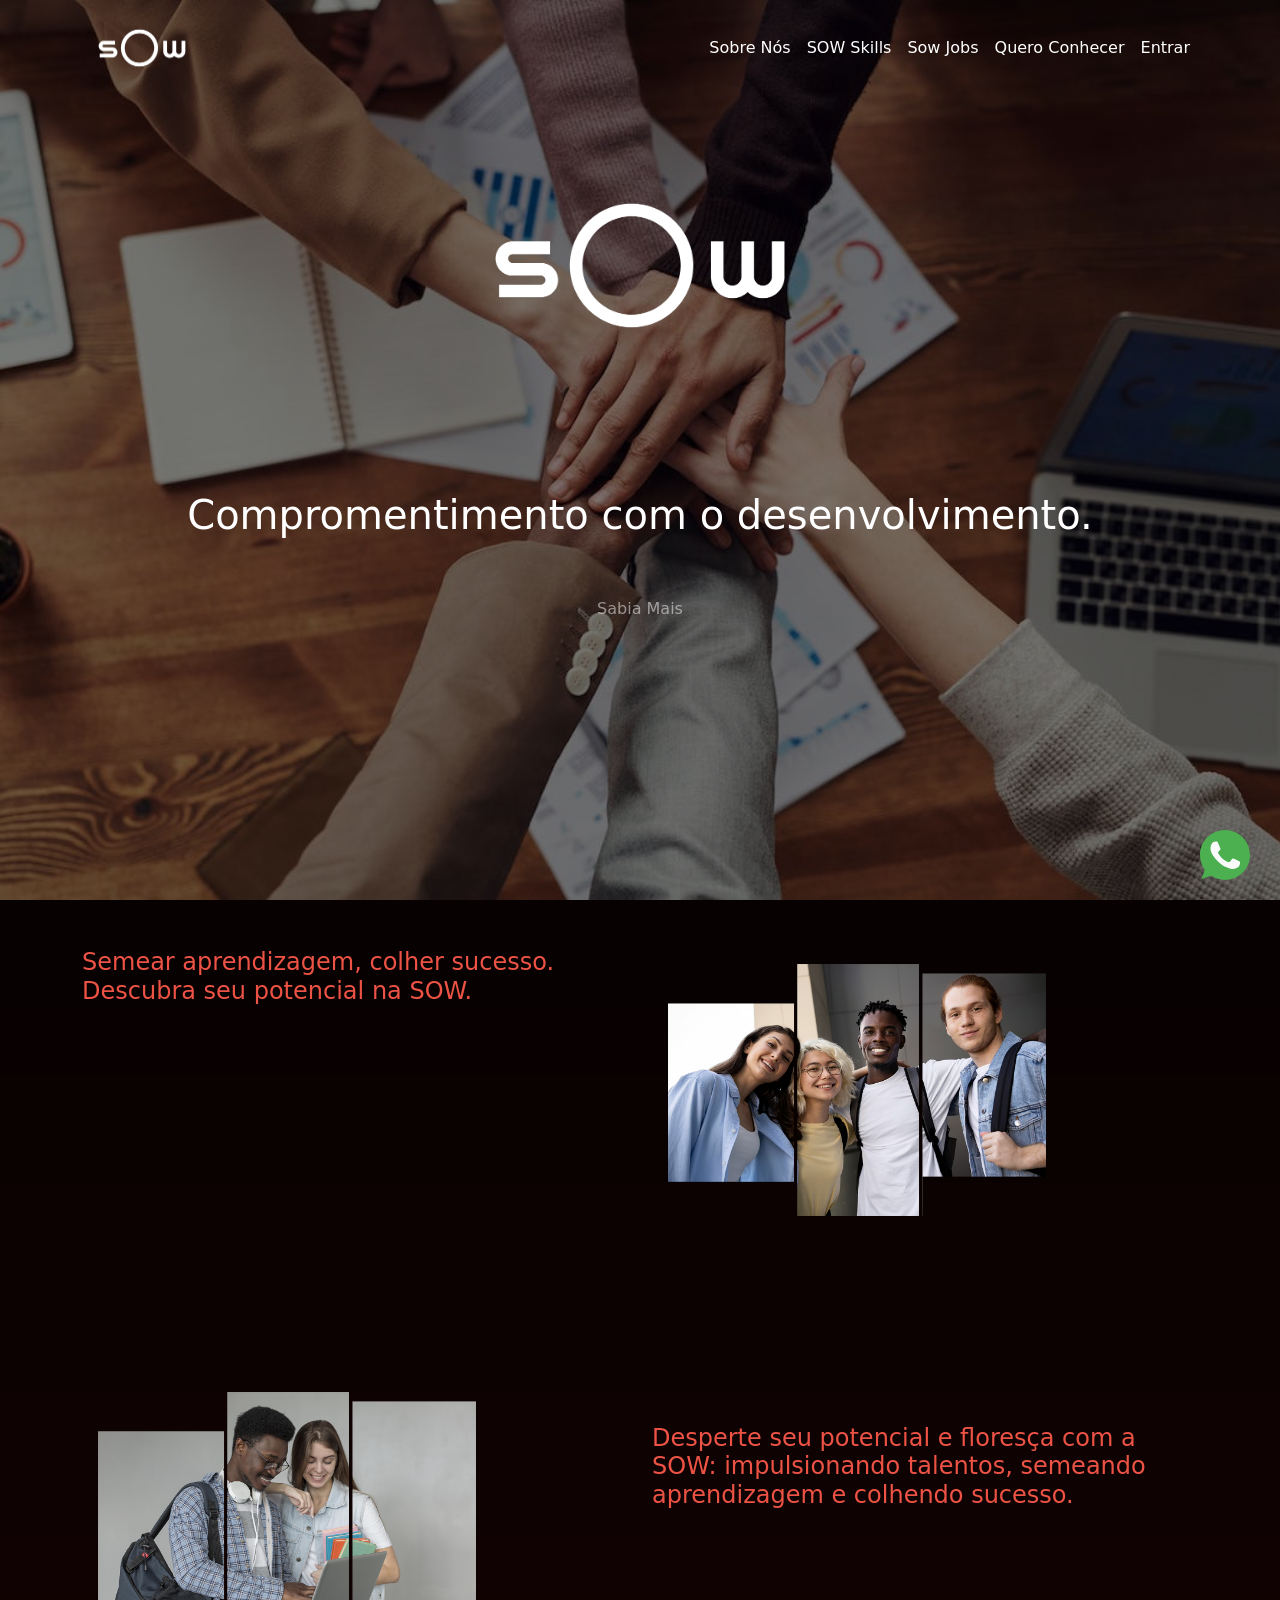
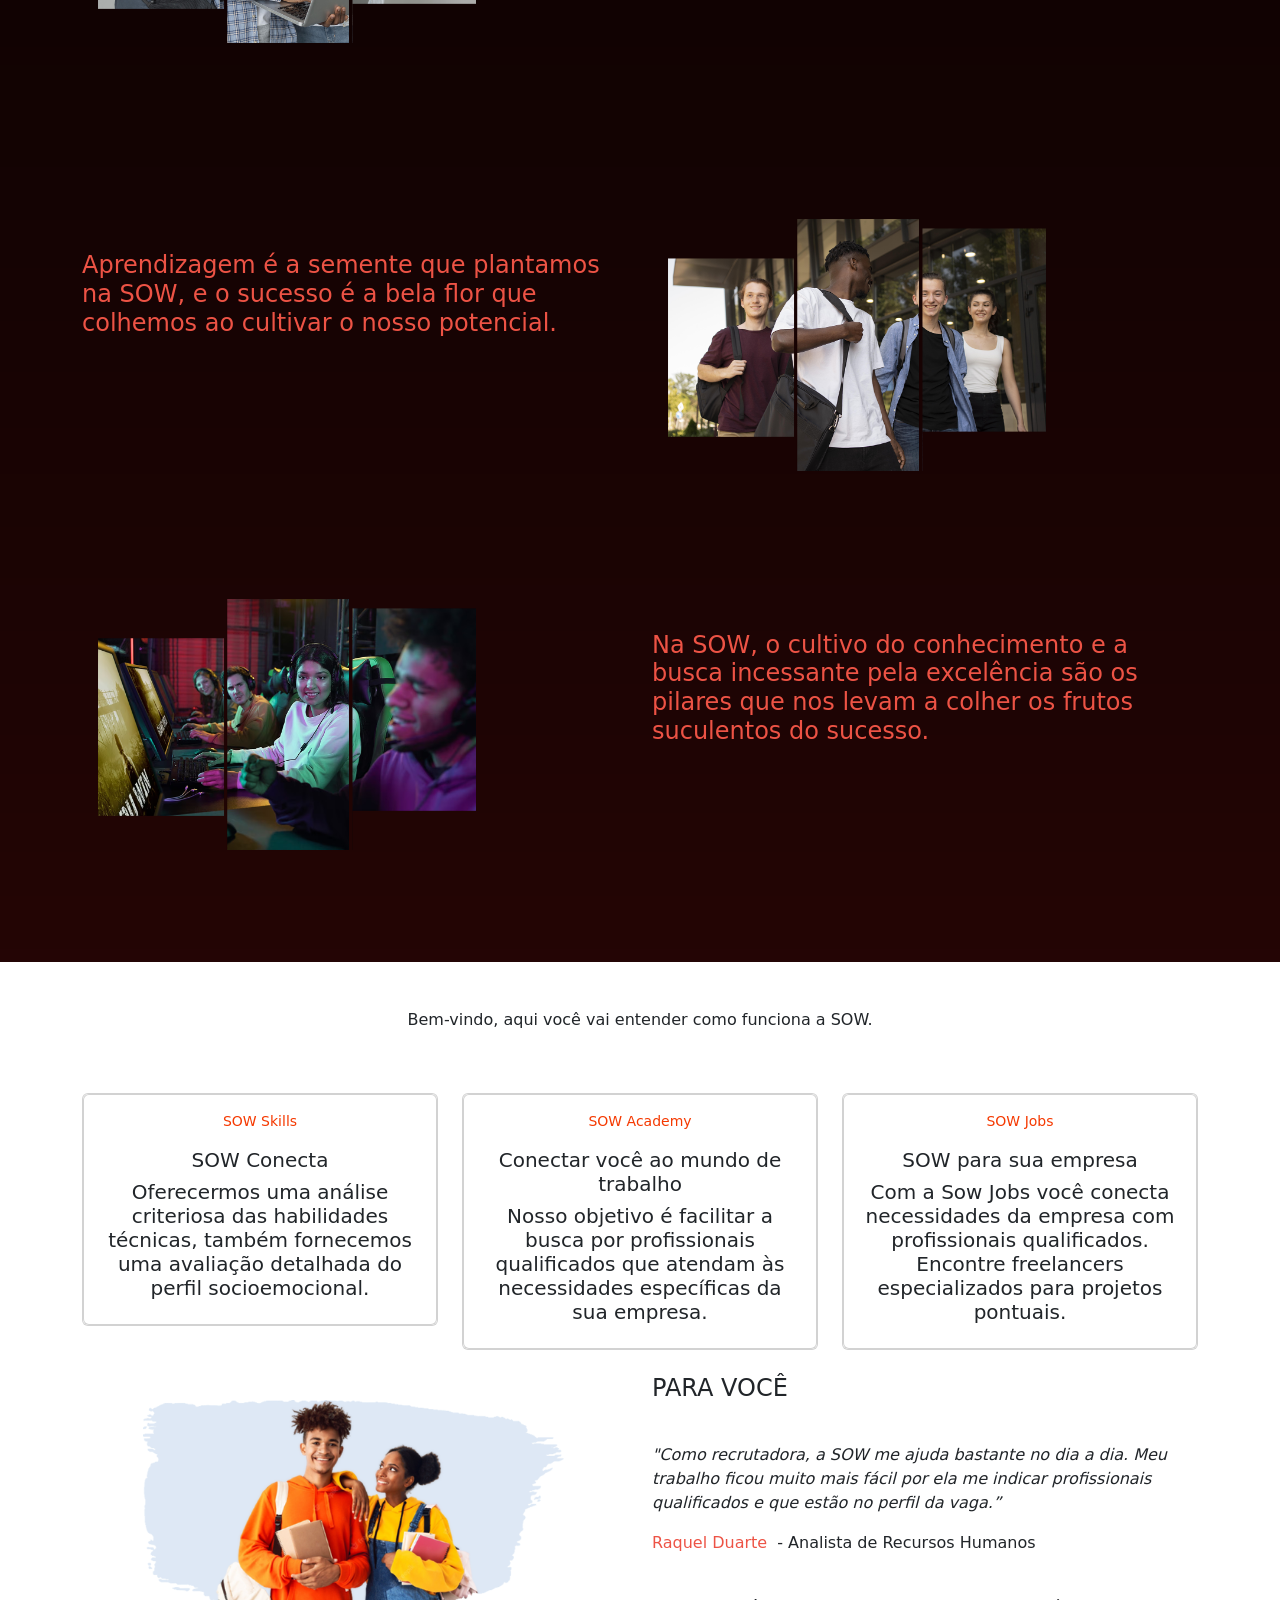
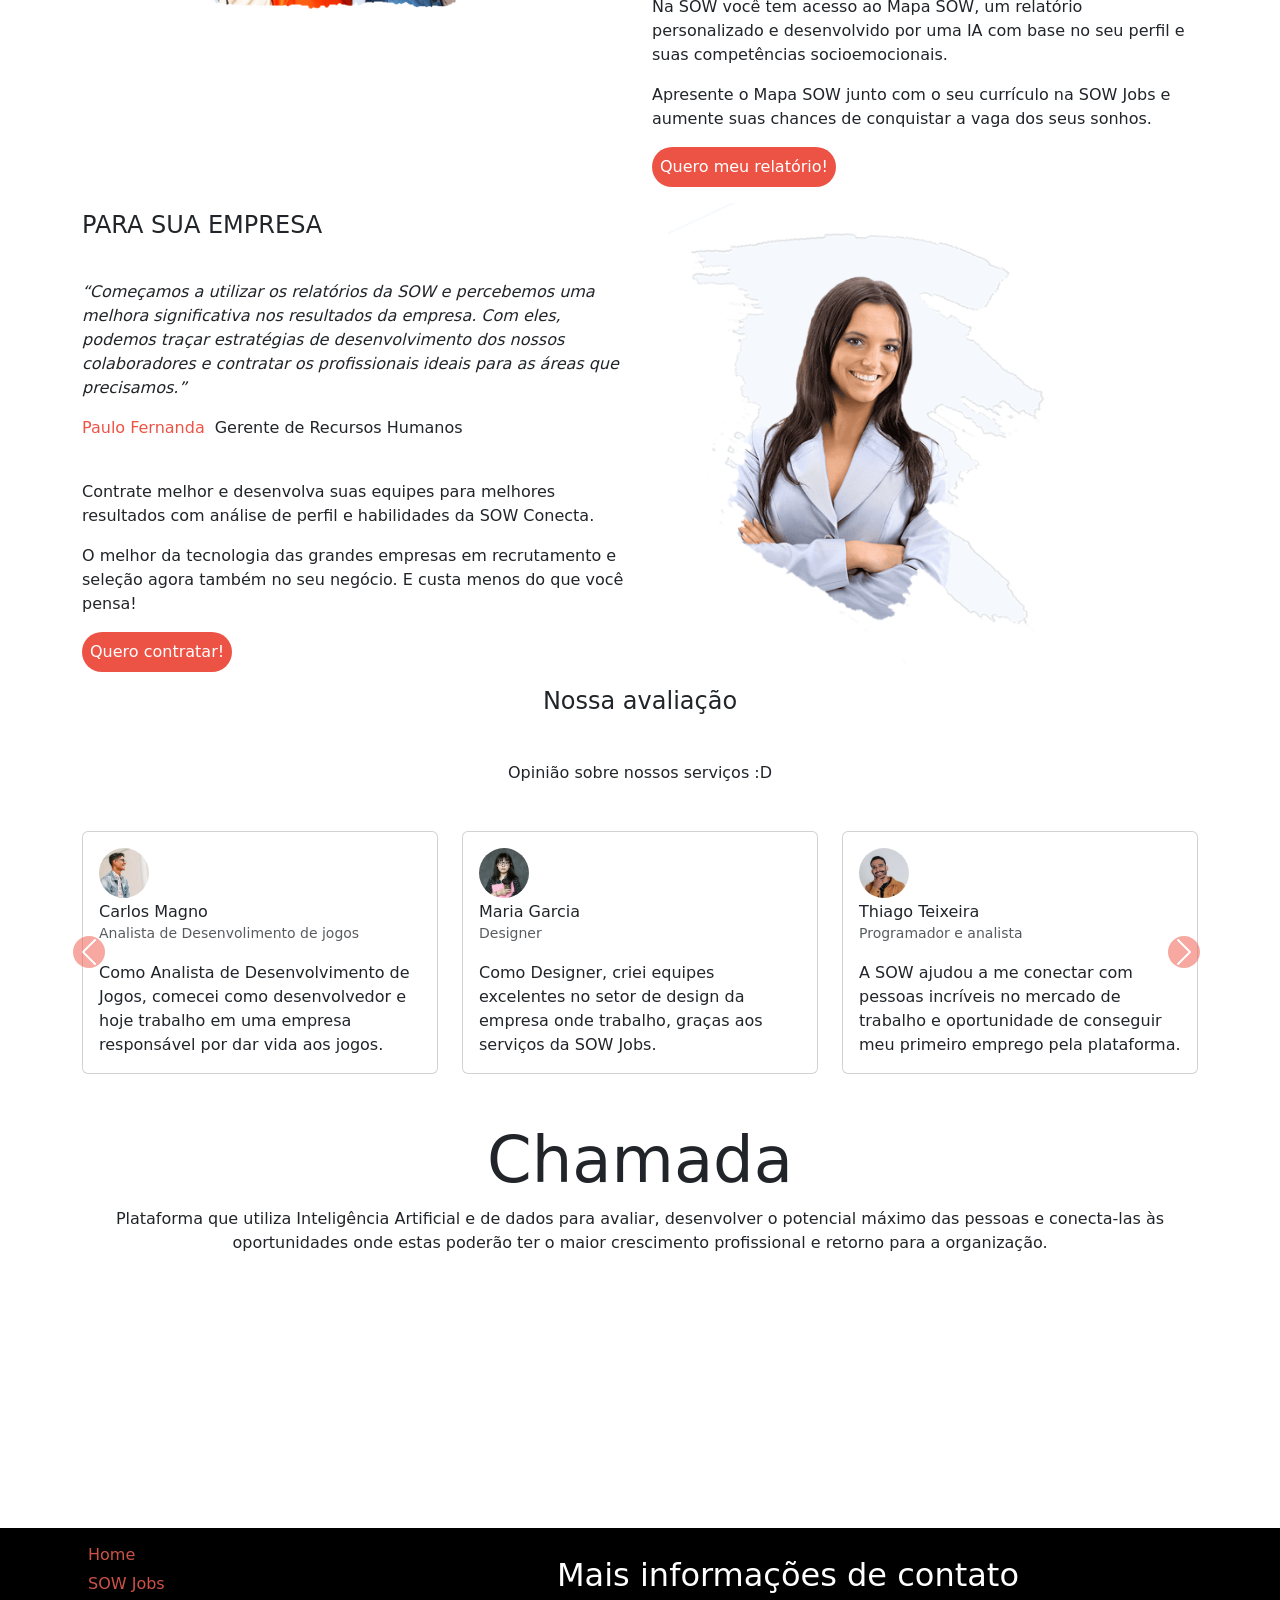
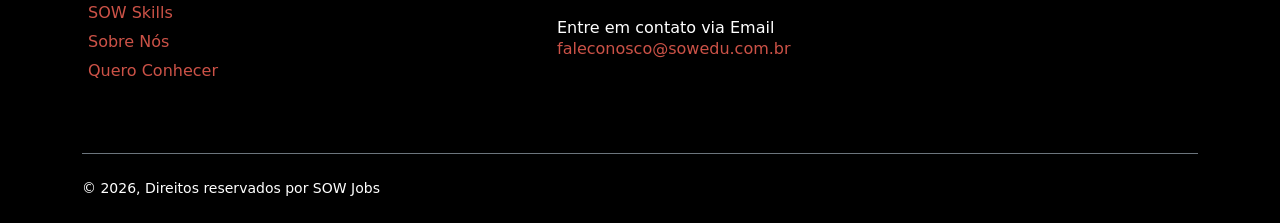
<file: index.html>
<!DOCTYPE html>
<html lang="pt-br">

<head>
    <meta charset="utf-8">
    <meta name="viewport" content="width=device-width, initial-scale=1, shrink-to-fit=no">
    <meta name="description" content="Sow Jobs é uma ótima escolha para sua carreira">

    <link rel="preconnect" href="https://fonts.googleapis.com">
<link rel="preconnect" href="https://fonts.gstatic.com" crossorigin>
<link href="https://fonts.googleapis.com/css2?family=Noto+Sans:wght@100&display=swap" rel="stylesheet">
    <title>SOW</title>

    <!-- Bootstrap + CSS  main styles -->
    <link rel="stylesheet" href="assets/css/main.css">
    <link href="https://cdn.jsdelivr.net/npm/bootstrap@5.3.0/dist/css/bootstrap.min.css" rel="stylesheet"
        integrity="sha384-9ndCyUaIbzAi2FUVXJi0CjmCapSmO7SnpJef0486qhLnuZ2cdeRhO02iuK6FUUVM" crossorigin="anonymous">
</head>

<body>
    <nav class="navbar custom-navbar navbar-expand-md navbar-dark fixed-top" data-spy="affix" data-offset-top="10"
        id="navbar">
        <div class="container">
            <a class="navbar-brand" href="#">
                <img src="assets/imgs/icons/SOW_Logo_RGB_Negativo.png" alt="Logo SOW" style="width:120px">
            </a>
            <button class="navbar-toggler ml-auto" type="button" data-bs-toggle="collapse"
                data-bs-target="#navbarSupportedContent" aria-controls="navbarSupportedContent" aria-expanded="false"
                aria-label="Toggle navigation" onclick="toggleNavbar()">
                <span class="navbar-toggler-icon"></span>
            </button>

            <div class="collapse navbar-collapse rogue phone" id="navbarSupportedContent">
                <ul class="navbar-nav ml-auto" style="margin-left: auto">
                    <li class="nav-item">
                        <a class="nav-link" href="views/sobre.html">Sobre Nós</a>
                    </li>
                    <li class="nav-item">
                        <a class="nav-link" href="#sow_skills">SOW Skills</a>
                    </li>
                    <li class="nav-item">
                        <a class="nav-link" href="#sow_jobs">Sow Jobs</a>
                    </li>
                    <li class="nav-item">
                        <a class="nav-link" href="#mais">Quero Conhecer</a>
                    </li>
                    <li class="nav-item">
                        <a href="#" class="ml-4 nav-link btn-login btn-sm rounded">Entrar</a>
                    </li>
                </ul>
            </div>
            
            
        </div>
    </nav>
    <!-- Fim da navegação -->
    
    <!-- Começo Header -->
    <header class="header">
        <div class="overlay text-center pt-5">
            <h1 class="title"><img width="400" src="assets/imgs/icons/SOW_Logo_RGB_Negativo.png" alt=""></h1>
            <h1 class="subtitle text-white">Compromentimento com o desenvolvimento.</h1>
            <div class="mt-5">
                <button class="btn-more"><a style="text-decoration: none; color: white; font-weight: 500;" href="https://sowedu.com.br/info/about.php">Sabia Mais</a></button>
            </div>

        </div>
        <!-- <div class="shape">
            <svg viewBox="0 0 1500 200">
                <path
                    d="m 0,240 h 1500.4828 v -71.92164 c 0,0 -286.2763,-81.79324 -743.19024,-81.79324 C 300.37862,86.28512 0,168.07836 0,168.07836 Z" />
            </svg>
        </div> -->
        <div class="mouse-icon">
            <div class="wheel"></div>
        </div>
    </header>
    <!-- Fim do Header -->

 
    <!-- Fim da section -->

       <!-- Section 2 -->
       <section class="section background-about-us" id="sobre">
        <div class="container">
            <!-- <div class="row justify-content-between">

                <div class="col-md-12 pl-md-5 text-white">
                    <div class="row" id="animation_cards">
                        <div class="col-md-6 text-right">
                            <h6 class="section-title mt-5">S.O.W - SKILLS OPEN WAYS</h6>
                            <h5 class="title">A SOW nasceu da percepção do Fundador durante seus processos de consultoria e interação com as empresas, que enfrentam perdas e custos elevados devido ao turnover e à não venda. </h5>
                        </div>
                        <div class="col-md-6 pt-5 pb-5">
                            <img src="assets/imgs/studens-1.png"  class="w-75 ml-5 p-3">
                        </div>

                        <div class="col-md-6 mt-5 pt-5 pb-5" id="animation_cards">
                            <img src="assets/imgs/students-2.png" class="w-75 ml-5 p-3">
                        </div>
                        
                        <div class="col-md-6 mt-5 pt-5 pb-5">
                            <h6 class="section-title mt-5">PROBLEMATIZAÇÃO</h6>

                            <h5 class="title">Onde uma das principais causas desse problema reside na dificuldade de contratar jovens talentos e conectá-los à cultura organizacional, Não apenas devido a deficiências
                                 nas habilidades técnicas <font color="#ED5345 ">(hard skills)</font>, mas principalmente pela falta de habilidades comportamentais <font color="#ED5345 ">(soft skills)</font>.
                            </h5>   
                        </div>
                    </div>

                    <div class="text-center">
                        <hr class="my-4">
                        <p class="lead">
                            Desta forma, a SOW nasceu para ser uma plataforma de educação, desenvolvimento e conexão com o mercado de trabalho. Com o tempo e aprendizado as iniciativas de desenvolvimento e educação, foram separadas das de Employment Services, criando duas empresas.</p>
                      </div>
                    <br>

                    <br><br><br><br>
                    
                    <div class="row">
                        <div class="col-md-6 text-right">
                        <h6 class="section-title mt-5">Employment Service, IA</h6>

                            <h5 class="title">A SOW, uma plataforma de <font color="#ED5345 ">Employment Service</font>, que combina Inteligência <font color="#ED5345 ">Artificial e psicolinguística</font>, para identificar com precisão a personalidade e o potencial dos talentos,
                                 permitindo o match com a oportunidade ideal para o perfil do talento. 
                                <br>
                                <br>
                                E para as empresas maior assertividade no processo de seleção e recrutamento, na montagem de equipes mais integradas e na identificação de perfis específicos.</h5>
                        </div>
                        <div class="col-md-6">
                            <img src="assets/imgs/studens-3.png" class="w-75 ml-5 p-3">
                        </div>
                    </div>
                    <br><br><br><br>

                    <div class="row">
                        <div class="col-md-6">
                            <img src="assets/imgs/studens-4.png" alt="Raquel" class="w-75 ml-5 p-3">
                        </div>
                        <div class="col-md-6 ">
                            <h6 class="section-title mt-5">XTREME.CX</h6>
                            <h5 class="title">E a <font color="#ED5345 ">Xtreme.CX</font>, que fornece trilhas de aprendizagem voltadas para o mundo gamer, de entretenimento, criativo e de tecnologias emergentes. <br>
                                <br> Cuja a metodologia, inovadora e moderna, baseada 
                                em projetos e no trabalho em equipe derruba as barreiras da sala de aula tradicional, preparando os jovens para a complexidade do mundo real e aumentando a empregabilidade.</h5>
                        </div>
                    </div>
                    <br><br><br><br>
                </div>
            </div> -->


            <div class="col-md-12 pl-md-5 text-white">
                <div class="row" id="animation_cards">
                    <div class="col-md-6 text-right">
                        <h6 class="section-title mt-5">Semear aprendizagem, colher sucesso. Descubra seu potencial na SOW.</h6>
                   
                    </div>
                    <div class="col-md-6 pt-5 pb-5">
                        <img src="assets/imgs/studens-1.png"  class="w-75 ml-5 p-3">
                    </div>

                    <div class="col-md-6 mt-5 pt-5 pb-5" id="animation_cards">
                        <img src="assets/imgs/students-2.png" class="w-75 ml-5 p-3">
                    </div>
                    
                    <div class="col-md-6 mt-5 pt-5 pb-5">
                        <h6 class="section-title mt-5">Desperte seu potencial e floresça com a SOW: impulsionando talentos, semeando aprendizagem e colhendo sucesso.</h6> 
                    </div>
                </div>

                <br><br><br><br>
                
                <div class="row">
                    <div class="col-md-6 text-right">
                    <h6 class="section-title mt-5">Aprendizagem é a semente que plantamos na SOW, e o sucesso é a bela flor que colhemos ao cultivar o nosso potencial.</h6>

                    </div>
                    <div class="col-md-6">
                        <img src="assets/imgs/studens-3.png" class="w-75 ml-5 p-3">
                    </div>
                </div>
                <br><br><br><br>

                <div class="row">
                    <div class="col-md-6">
                        <img src="assets/imgs/studens-4.png" alt="Raquel" class="w-75 ml-5 p-3">
                    </div>
                    <div class="col-md-6 ">
                        <h6 class="section-title mt-5">Na SOW, o cultivo do conhecimento e a busca incessante pela excelência são os pilares que nos levam a colher os frutos suculentos do sucesso.</h6>
                    </div>
                </div>
                <br><br><br><br>
            </div>
        </div>


        </div>
    </section>
    <!-- Fim da Section -->

       <!-- Service Section 1 -->
       <section class="section pt-0">
        <div class="container">
            <h6 class="section-title text-center"></h6>
            <h6 class="section-subtitle text-center mb-5 pb-3">Bem-vindo, aqui você vai entender como funciona a SOW.
            </h6>

            <div class="row">
                <div class="col-md-4">
                    <div class="card mb-4 mb-md-0">
                        <div class="card-body card text-center">
                            <small class="text-center font-weight-bold" style="color:#f53900; border:none;">SOW Skills
                            </small>
                            <h5 class="card-title mt-3"> SOW Conecta <h5>
                                    <p class="mb-0">Oferecermos uma análise criteriosa das habilidades técnicas, também
                                        fornecemos uma avaliação detalhada do perfil socioemocional.
                                    </p>
                        </div>
                    </div>
                </div>
                <div class="col-md-4">
                    <div class="card mb-4 mb-md-0">
                        <div class="card-body card text-center">
                            <small class="text-center font-weight-bold" style="color:#f53900; border:none;">SOW Academy</small>
                            <h5 class="card-title mt-3">Conectar você ao mundo de trabalho<h5>
                                    <p class="mb-0">Nosso objetivo é facilitar a busca por profissionais qualificados
                                        que atendam às necessidades específicas da sua empresa.</p>
                        </div>
                    </div>
                </div>
                <div class="col-md-4">
                    <div class="card mb-4 mb-md-0">
                        <div class="card-body card text-center">
                            <small class="text-center font-weight-bold" style="color:#f53900; border:none;">SOW Jobs</small>
                            <h5 class="card-title mt-3">SOW para sua empresa<h5>
                                    <p class="mb-0">Com a Sow Jobs você conecta necessidades da empresa com
                                        profissionais qualificados. Encontre freelancers especializados para projetos
                                        pontuais.</p>
                        </div>
                    </div>
                </div>
            </div>
        </div>
    </section>

    
    <!-- Section 3 -->
    <section class="section" id="sow_skills">
        <div class="container">
            <div class="row justify-content-between">

                <div class="col-md-6 pr-md-5 mb-4 mb-md-0">
                    <img src="assets/imgs/modelo-1.png" alt="Jovens" class="w-100 p-3">
                </div>

                <div class="col-md-6 pl-md-5">
                    <div class="row">
                        <div class="col-12 mt-4">
                            <h6 class="section-title mb-0">PARA VOCÊ</h6>

                            <p class="text-justify"><i>"Como recrutadora, a SOW me ajuda bastante no dia
                                    a dia. Meu trabalho ficou muito mais fácil por ela me
                                    indicar profissionais qualificados e que estão no
                                    perfil da vaga.”</i></p>
                            <div style="display: flex; align-items: center;">
                                <p class="text-justify font-weight-bold" style="color: #ED5345; margin-right: 10px;">
                                    Raquel Duarte</p>
                                <p class="text-justify font-weight-bold">- Analista de Recursos Humanos</p>
                            </div>

                            <br>


                            <p class="text-justify">Na SOW você tem acesso ao Mapa SOW, um relatório
                                personalizado e desenvolvido por uma IA com base no seu
                                perfil e suas competências socioemocionais.</p>

                            <p class="text-justify">Apresente o Mapa SOW junto com o seu
                                currículo na SOW Jobs e aumente suas chances
                                de conquistar a vaga dos seus sonhos.</p>
                            <button class="btn-sow">Quero meu relatório!</button>
                        </div>
                    </div>
                </div>
            </div>
        </div>
    </section>
    <!-- Fim da Section -->


    <!-- Section 4 -->
    <section class="section" id="sow_jobs">
        <div class="container">
            <div class="row justify-content-between">
                <div class="col-md-6 pl-md-5">
                    <div class="row">
                        <div class="col-12 mt-4">
                            <h6 class="section-title mb-0">PARA SUA EMPRESA</h6>

                            <p class="text-justify"><i>“Começamos a utilizar os relatórios da SOW e percebemos uma melhora
                                significativa nos resultados da empresa. Com eles, podemos traçar estratégias de
                                desenvolvimento dos nossos colaboradores e contratar os profissionais ideais para as
                                áreas que precisamos.”</i></p>
                            <div style="display: flex; align-items: center;">
                                <p class="text-justify font-weight-bold" style="color: #ED5345; margin-right: 10px;">
                                    Paulo Fernanda</p>
                                <p class="text-justify font-weight-bold">Gerente de Recursos Humanos</p>
                            </div>

                            <br>

                            <p class="text-justify">Contrate melhor e desenvolva suas equipes para melhores resultados
                                com análise de perfil e habilidades da SOW Conecta.</p>
                            <p class="text-justify">O melhor da tecnologia das grandes empresas em recrutamento e
                                seleção agora também no seu negócio. E custa menos do que você pensa!</p>


                            <button class="btn-sow">Quero contratar!</button>
                        </div>
                    </div>
                </div>

                <div class="col-md-6">
                    <img src="assets/imgs/modelo-2.png" alt="Raquel" class="w-75 ml-5 p-3">
                </div>
            </div>
        </div>

        </div>

    </section>

    <!-- Section 5 -->
    <section id="#" class="section mb-5">
        <!-- Inicio do Carousel -->
        <div class="container">
            <h6 class="section-title text-center">Nossa avaliação</h6>
            <h6 class="section-subtitle mb-5 text-center">Opinião sobre nossos serviços :D</h6>
        </div>
        <div id="carouselExampleInterval" class="carousel slide" data-bs-ride="carousel">
            <div class="carousel-inner">

                <div class="carousel-item active" data-bs-interval="10000">
                    <div class="container">
                        <div class="row">
                            <div class="col-md-4 my-3 my-md-0">
                                <div class="card card-feedback">
                                    <div class="card-body">
                                        <div class="media align-items-center mb-3 rounded-circle">
                                            <img class="mr-3 rounded-circle" src="assets/imgs/avatar-1.jpg" alt="Carlos" style="width: 50px;">
                                            <div class="media-body">
                                                <h6 class="mt-1 mb-0">Carlos Magno</h6>
                                                <small class="text-muted mb-0">Analista de Desenvolimento de
                                                    jogos</small>
                                            </div>
                                        </div>
                                        <p class="mb-0">Como Analista de Desenvolvimento de Jogos, comecei como
                                            desenvolvedor e
                                            hoje trabalho em uma empresa responsável por dar vida aos jogos.</p>
                                    </div>
                                </div>
                            </div>
                            <div class="col-md-4 my-3 my-md-0">
                                <div class="card card-feedback">
                                    <div class="card-body">
                                        <div class="media align-items-center mb-3 rounded-circle">
                                            <img class="mr-3 rounded-circle" src="assets/imgs/avatar-2.jpg" alt="Maria" style="width: 50px;">
                                            <div class="media-body">
                                                <h6 class="mt-1 mb-0">Maria Garcia</h6>
                                                <small class="text-muted mb-0">Designer</small>
                                            </div>
                                        </div>
                                        <p class="mb-0">Como Designer, criei equipes excelentes no setor de design da
                                            empresa onde trabalho, graças aos serviços da SOW Jobs.</p>
                                    </div>
                                </div>
                            </div>
                            <div class="col-md-4 my-3 my-md-0">
                                <div class="card card-feedback">
                                    <div class="card-body">
                                        <div class="media align-items-center mb-3 rounded-circle">
                                            <img class="mr-3 rounded-circle" src="assets/imgs/avatar-3.jpg" alt="Thiago" style="width: 50px;">
                                            <div class="media-body">
                                                <h6 class="mt-1 mb-0">Thiago Teixeira</h6>
                                                <small class="text-muted mb-0">Programador e analista</small>
                                            </div>
                                        </div>
                                        <p class="mb-0">A SOW ajudou a me conectar com pessoas incríveis no mercado de
                                            trabalho e oportunidade de conseguir
                                            meu primeiro emprego pela plataforma.</p>
                                    </div>
                                </div>
                            </div>
                        </div>
                    </div>
                </div>
                <div class="carousel-item" data-bs-interval="2000">
                    <div class="container">
                        <div class="row">
                            <div class="col-md-4 my-3 my-md-0">
                                <div class="card card-feedback">
                                    <div class="card-body">
                                        <div class="media align-items-center mb-3 rounded-circle">
                                            <img class="mr-3 rounded-circle" src="assets/imgs/avatar-4.jpg" alt="Vitor" style="width: 50px;">
                                            <div class="media-body">
                                                <h6 class="mt-1 mb-0">Vitor Mauro</h6>
                                                <small class="text-muted mb-0">Freelancer</small>
                                            </div>
                                        </div>
                                        <p class="mb-0">A SOW me ajugou com recursos para encontrar os melhores,
                                            profissionais do mercardo e prestar meus serviços com qualidade e aumentar
                                            meu portfólio.
                                        </p>
                                    </div>
                                </div>
                            </div>
                            <div class="col-md-4 my-3 my-md-0">
                                <div class="card card-feedback">
                                    <div class="card-body">
                                        <div class="media align-items-center mb-3 rounded-circle">
                                            <img class="mr-3 rounded-circle" src="assets/imgs/avatar-5.jpg" alt="Maria" style="width: 50px;">
                                            <div class="media-body">
                                                <h6 class="mt-1 mb-0">Maria Garcia</h6>
                                                <small class="text-muted mb-0">CTO</small>
                                            </div>
                                        </div>
                                        <p class="mb-0">Sou muito grata aos serviços da SOW, hoje tenho uma equipe que
                                            propoem
                                            ótimos resultados para o desenvolvimento em nossas plataformas.</p>
                                    </div>
                                </div>
                            </div>
                            <div class="col-md-4 my-3 my-md-0">
                                <div class="card card-feedback">
                                    <div class="card-body">
                                        <div class="media align-items-center mb-3 rounded-circle">
                                            <img class="mr-3 rounded-circle" src="assets/imgs/avatar-6.jpg" alt="Reginaldo" style="width: 50px;">
                                            <div class="media-body">
                                                <h6 class="mt-1 mb-0">Reginaldo Costa</h6>
                                                <small class="text-muted mb-0">Criador de Softwares</small>
                                            </div>
                                        </div>
                                        <p class="mb-0">Eu expandi meu trabalho graças as ferramentas da SOW, hoje atuo
                                            em uma equipe como criador de Softwares
                                            e vendemos ferramentas para todo o Brasil.</p>
                                    </div>
                                </div>
                            </div>
                        </div>
                    </div>
                </div>
                <div class="carousel-item">
                    <div class="container">
                        <div class="row">
                            <div class="col-md-4 my-3 my-md-0">
                                <div class="card card-feedback">
                                    <div class="card-body">
                                        <div class="media align-items-center mb-3 rounded-circle">
                                            <img class="mr-3 rounded-circle" src="assets/imgs/avatar-7.jpg" alt="Alexandre" style="width: 50px;">
                                            <div class="media-body">
                                                <h6 class="mt-1 mb-0">Alexandre Freitas</h6>
                                                <small class="text-muted mb-0">CTO</small>
                                            </div>
                                        </div>
                                        <p class="mb-0">Como CTO, estagiei talentos usando as poderosas ferramentas da
                                            SOW. Orientei-os na análise de dados, capacitando-os para alcançarem o
                                            sucesso.</p>
                                    </div>
                                </div>
                            </div>
                            <div class="col-md-4 my-3 my-md-0">
                                <div class="card card-feedback">
                                    <div class="card-body">
                                        <div class="media align-items-center mb-3 rounded-circle">
                                            <img class="mr-3 rounded-circle" src="assets/imgs/avatar-8.jpg" alt="Fernanda" style="width: 50px;">
                                            <div class="media-body">
                                                <h6 class="mt-1 mb-0">Fernanda Nascimento</h6>
                                                <small class="text-muted mb-0">Analista de Dados</small>
                                            </div>
                                        </div>
                                        <p class="mb-0">Como Analista de Dados, estagiei pessoas usando as poderosas
                                            ferramentas da SOW. Orientei-as na análise de dados, capacitando-as para o
                                            sucesso.</p>
                                    </div>
                                </div>
                            </div>
                            <div class="col-md-4 my-3 my-md-0">
                                <div class="card card-feedback">
                                    <div class="card-body">
                                        <div class="media align-items-center mb-3 rounded-circle">
                                            <img class="mr-3 rounded-circle" src="assets/imgs/avatar-9.jpg" alt="Thiago" style="width: 50px;">
                                            <div class="media-body">
                                                <h6 class="mt-1 mb-0">Thiago Teixeira</h6>
                                                <small class="text-muted mb-0">Programador e analista</small>
                                            </div>
                                        </div>
                                        <p class="mb-0">A SOW me ajudou a conectar com pessoas incríveis no mercado de
                                            trabalho,
                                            consegui meu primeiro emprego graças a SOW conecta.</p>
                                    </div>
                                </div>
                            </div>
                        </div>
                    </div>
                </div>
            </div>
            <button class="carousel-control-prev" type="button" data-bs-target="#carouselExampleInterval"
                data-bs-slide="prev">
                <span class="carousel-control-prev-icon" aria-hidden="true"
                    style="background-color: #ED5345; border-radius: 60px;"></span>></span>
                <span class="visually-hidden">Antes</span>
            </button>
            <button class="carousel-control-next" type="button" data-bs-target="#carouselExampleInterval"
                data-bs-slide="next">
                <span class="carousel-control-next-icon" aria-hidden="true"
                    style="background-color: #ED5345; border-radius: 60px;"></span>
                <span class="visually-hidden">Próximo</span>
            </button>
        </div>
    

        <div class="jumbotron mt-5 mb-5">
            <div class="container">
              <h1 class="display-3 text-center">Chamada</h1>
              <p class="text-center ">Plataforma que utiliza Inteligência Artificial e de dados para avaliar, 
                desenvolver o potencial máximo das pessoas e conecta-las às oportunidades
                onde estas poderão ter o maior crescimento profissional e retorno para a organização.</p>
            </div>
          </div>
        <!-- Fim do Carousel -->
    </section>
    <!-- Fim da Section -->


    <!-- Contact Section -->
  <div class="separador"></div>
    <section id="contact" class="section has-img-bg pb-0">
        <div class="container">
            <div class="row align-items-center">
                <div class="col-md-5 my-3">
                    <h6><button class="footer-transparent mb-0"><a href="#">Home</a></button></h6>
                    <h6><button class="footer-transparent mb-0"><a href="#sow_jobs">SOW Jobs</a></button></h6>
                    <h6><button class="footer-transparent mb-0"><a href="#sow_skills">SOW Skills</a></button></h6>
                    <h6><button class="footer-transparent mb-0"><a href="#sobre">Sobre Nós</a></button></h6>
                    <h6><button class="footer-transparent mb-0"><a href="#mais">Quero Conhecer</a></button></h6>


                </div>
                <div class="col-md-7">
                    <h2 class="mb-0">Mais informações de contato</h2>
                    <br>
                    <h6 class="mb-0">Entre em contato via Email</h6>
                    <p class="mb-0">
                        <a class="email" href="mailto:faleconosco@sowedu.com.br">faleconosco@sowedu.com.br</a>
                    </p>
                    <p></p>

                </div>
            </div>


            <a href="https://api.whatsapp.com/send?phone=55119888888888" target="_blank"
                style="position:fixed;bottom:20px;right:30px;">
                <svg enable-background="new 0 0 512 512" width="50" height="50" version="1.1" viewBox="0 0 512 512"
                    xml:space="preserve" xmlns="http://www.w3.org/2000/svg">
                    <path
                        d="M256.064,0h-0.128l0,0C114.784,0,0,114.816,0,256c0,56,18.048,107.904,48.736,150.048l-31.904,95.104  l98.4-31.456C155.712,496.512,204,512,256.064,512C397.216,512,512,397.152,512,256S397.216,0,256.064,0z"
                        fill="#4CAF50" />
                    <path
                        d="m405.02 361.5c-6.176 17.44-30.688 31.904-50.24 36.128-13.376 2.848-30.848 5.12-89.664-19.264-75.232-31.168-123.68-107.62-127.46-112.58-3.616-4.96-30.4-40.48-30.4-77.216s18.656-54.624 26.176-62.304c6.176-6.304 16.384-9.184 26.176-9.184 3.168 0 6.016 0.16 8.576 0.288 7.52 0.32 11.296 0.768 16.256 12.64 6.176 14.88 21.216 51.616 23.008 55.392 1.824 3.776 3.648 8.896 1.088 13.856-2.4 5.12-4.512 7.392-8.288 11.744s-7.36 7.68-11.136 12.352c-3.456 4.064-7.36 8.416-3.008 15.936 4.352 7.36 19.392 31.904 41.536 51.616 28.576 25.44 51.744 33.568 60.032 37.024 6.176 2.56 13.536 1.952 18.048-2.848 5.728-6.176 12.8-16.416 20-26.496 5.12-7.232 11.584-8.128 18.368-5.568 6.912 2.4 43.488 20.48 51.008 24.224 7.52 3.776 12.48 5.568 14.304 8.736 1.792 3.168 1.792 18.048-4.384 35.52z"
                        fill="#FAFAFA" />
                </svg>
            </a>

            <!-- Page Footer -->
            <footer class="mt-5 py-4 border-top border-secondary">
                <p class="mb-0 small">&copy;
                    <script>document.write(new Date().getFullYear())</script>, Direitos reservados por SOW Jobs
                </p>
            </footer>
            <!-- End of Page Footer -->
        </div>
    </section>

    <!-- Bootstrap JS e Jquery  -->
    <script src="https://cdn.jsdelivr.net/npm/bootstrap@5.3.0/dist/js/bootstrap.bundle.min.js"
        integrity="sha384-geWF76RCwLtnZ8qwWowPQNguL3RmwHVBC9FhGdlKrxdiJJigb/j/68SIy3Te4Bkz"
        crossorigin="anonymous"></script>

    <!-- Javascript -->
    <script src="assets/js/main.js"></script>
</body>

</html>
</file>
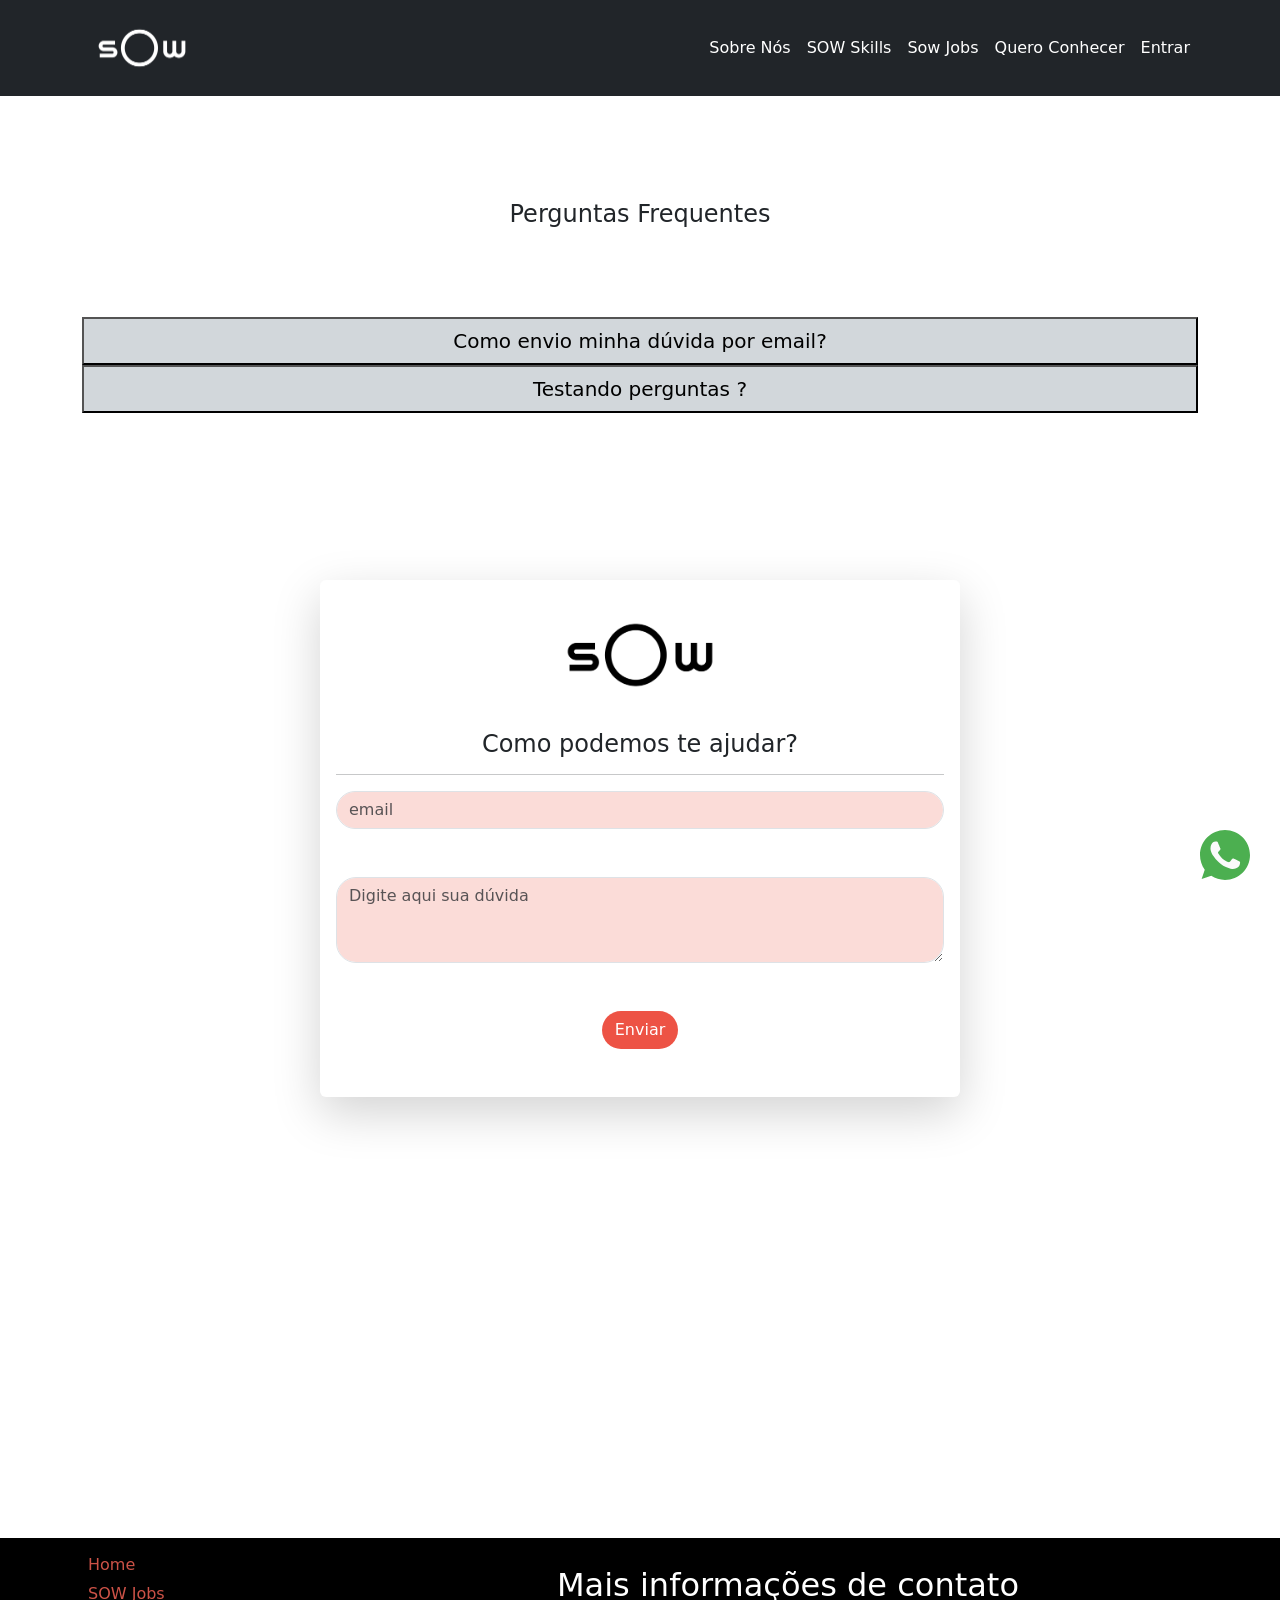
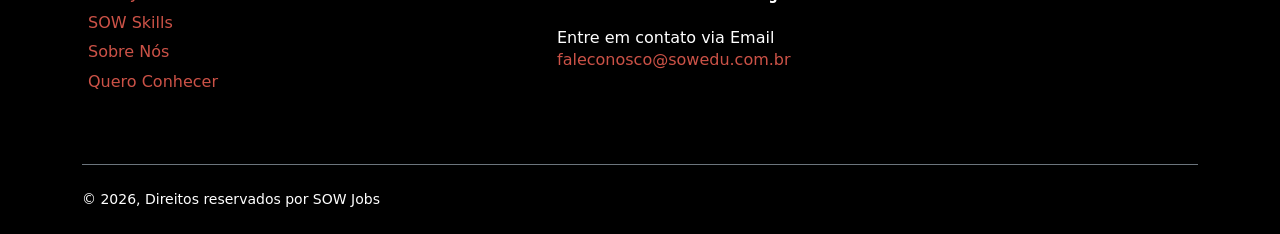
<file: views/faq.html>
<!DOCTYPE html>
<html lang="pt-br">

<head>
    <meta charset="utf-8">
    <meta name="viewport" content="width=device-width, initial-scale=1, shrink-to-fit=no">
    <meta name="description" content="Sow Jobs é uma ótima escolha para sua carreira">

    <link rel="preconnect" href="https://fonts.googleapis.com">
    <link rel="preconnect" href="https://fonts.gstatic.com" crossorigin>
    <link href="https://fonts.googleapis.com/css2?family=Noto+Sans:wght@100&display=swap" rel="stylesheet">
    <title>SOW - FAQ</title>

    <!-- Bootstrap + CSS  main styles -->
    <link rel="stylesheet" href="../assets/css/main.css">
    <link href="https://cdn.jsdelivr.net/npm/bootstrap@5.3.0/dist/css/bootstrap.min.css" rel="stylesheet"
        integrity="sha384-9ndCyUaIbzAi2FUVXJi0CjmCapSmO7SnpJef0486qhLnuZ2cdeRhO02iuK6FUUVM" crossorigin="anonymous">
</head>

<body>
    <nav class="navbar custom-navbar navbar-expand-md  navbar-dark  bg-dark fixed-top" data-spy="affix"
        data-offset-top="10" id="navbar">
        <div class="container">
            <a class="navbar-brand" href="#">
                <img src="../assets/imgs/icons/SOW_Logo_RGB_Negativo.png" alt="Logo SOW" style="width:120px">
            </a>
            <button class="navbar-toggler ml-auto" type="button" data-bs-toggle="collapse"
                data-bs-target="#navbarSupportedContent" aria-controls="navbarSupportedContent" aria-expanded="false"
                aria-label="Toggle navigation" onclick="toggleNavbar()">
                <span class="navbar-toggler-icon"></span>
            </button>

            <div class="collapse navbar-collapse rogue phone" id="navbarSupportedContent">
                <ul class="navbar-nav ml-auto" style="margin-left: auto">
                    <li class="nav-item">
                        <a class="nav-link" href="#sobre">Sobre Nós</a>
                    </li>
                    <li class="nav-item">
                        <a class="nav-link" href="#sow_skills">SOW Skills</a>
                    </li>
                    <li class="nav-item">
                        <a class="nav-link" href="#sow_jobs">Sow Jobs</a>
                    </li>
                    <li class="nav-item">
                        <a class="nav-link" href="#mais">Quero Conhecer</a>
                    </li>
                    <li class="nav-item">
                        <a href="#" class="ml-4 nav-link btn-login btn-sm rounded">Entrar</a>
                    </li>
                </ul>
            </div>


        </div>
    </nav>
    <!-- Fim da navegação -->

    <div class="container" style="margin-top: 200px;">
        <h2 class="section-title text-center mb-5">Perguntas Frequentes</h2>
        <div class="faq">
            <div class="card-header" id="headingThree">
                <h5 class="mb-0">
                    <button type="button" data-bs-toggle="collapse"
                        data-bs-target="#collapseExample">
                        Como envio minha dúvida por email?
                    </button>

                </h5>
            </div>
            <div class="collapse" id="collapseExample">
                <p>Tem um formulário logo abaixo xD xD</p>
            </div>

            <div class="card-header" id="headingThree">
                <h5 class="mb-0">
                    <button type="button" data-bs-toggle="collapse"
                        data-bs-target="#collapseExample1">
                        Testando perguntas ?
                    </button>

                </h5>
            </div>
            <div class="collapse" id="collapseExample1">
                <p>Isso aí :D</p>
            </div>
        </div>
    </div>



    </div>



    <!-- form -->
    <div class="d-flex justify-content-center align-items-center" style="min-height: 100vh;">


        <form class="col-md-6 mb-5 pb-5 shadow-lg p-3 mb-5 bg-white rounded">
            <div class="form-group text-center">
                <div>
                    <img style="width: 200px;" src="../assets/imgs/icons/SOW_Logo_RGB_Positivo.png">
                </div>
                <h4 class="mt-3">Como podemos te ajudar?</h4>

                <hr>
                <input type="email" class="form-control mb-5" id="email" placeholder="email"
                    style="border-radius: 20px; background-color: #fbdcd8;">
            </div>

            <div class="form-group">
                <textarea class="form-control  mb-5" id="duvida" rows="3" placeholder="Digite aqui sua dúvida"
                    style="border-radius: 20px; background-color: #fbdcd8;"></textarea>
            </div>

            <div class="text-center">
                <button class="btn" style="border-radius:20px; color:white; background-color:#ED5345;">Enviar</button>
            </div>
        </form>
    </div>
    </div>


    <!-- Contact Section -->
    <div class="separador"></div>
    <section id="contact" class="section has-img-bg pb-0">
        <div class="container">
            <div class="row align-items-center">
                <div class="col-md-5 my-3">
                    <h6><button class="footer-transparent mb-0"><a href="#">Home</a></button></h6>
                    <h6><button class="footer-transparent mb-0"><a href="#sow_jobs">SOW Jobs</a></button></h6>
                    <h6><button class="footer-transparent mb-0"><a href="#sow_skills">SOW Skills</a></button></h6>
                    <h6><button class="footer-transparent mb-0"><a href="#sobre">Sobre Nós</a></button></h6>
                    <h6><button class="footer-transparent mb-0"><a href="#mais">Quero Conhecer</a></button></h6>

                </div>
                <div class="col-md-7">
                    <h2 class="mb-0">Mais informações de contato</h2>
                    <br>
                    <h6 class="mb-0">Entre em contato via Email</h6>
                    <p class="mb-0">
                        <a class="email" href="mailto:faleconosco@sowedu.com.br">faleconosco@sowedu.com.br</a>
                    </p>
                    <p></p>

                </div>
            </div>


            <a href="https://api.whatsapp.com/send?phone=55119888888888" target="_blank"
                style="position:fixed;bottom:20px;right:30px;">
                <svg enable-background="new 0 0 512 512" width="50" height="50" version="1.1" viewBox="0 0 512 512"
                    xml:space="preserve" xmlns="http://www.w3.org/2000/svg">
                    <path
                        d="M256.064,0h-0.128l0,0C114.784,0,0,114.816,0,256c0,56,18.048,107.904,48.736,150.048l-31.904,95.104  l98.4-31.456C155.712,496.512,204,512,256.064,512C397.216,512,512,397.152,512,256S397.216,0,256.064,0z"
                        fill="#4CAF50" />
                    <path
                        d="m405.02 361.5c-6.176 17.44-30.688 31.904-50.24 36.128-13.376 2.848-30.848 5.12-89.664-19.264-75.232-31.168-123.68-107.62-127.46-112.58-3.616-4.96-30.4-40.48-30.4-77.216s18.656-54.624 26.176-62.304c6.176-6.304 16.384-9.184 26.176-9.184 3.168 0 6.016 0.16 8.576 0.288 7.52 0.32 11.296 0.768 16.256 12.64 6.176 14.88 21.216 51.616 23.008 55.392 1.824 3.776 3.648 8.896 1.088 13.856-2.4 5.12-4.512 7.392-8.288 11.744s-7.36 7.68-11.136 12.352c-3.456 4.064-7.36 8.416-3.008 15.936 4.352 7.36 19.392 31.904 41.536 51.616 28.576 25.44 51.744 33.568 60.032 37.024 6.176 2.56 13.536 1.952 18.048-2.848 5.728-6.176 12.8-16.416 20-26.496 5.12-7.232 11.584-8.128 18.368-5.568 6.912 2.4 43.488 20.48 51.008 24.224 7.52 3.776 12.48 5.568 14.304 8.736 1.792 3.168 1.792 18.048-4.384 35.52z"
                        fill="#FAFAFA" />
                </svg>
            </a>

            <!-- Page Footer -->
            <footer class="mt-5 py-4 border-top border-secondary">
                <p class="mb-0 small">&copy;
                    <script>document.write(new Date().getFullYear())</script>, Direitos reservados por SOW Jobs
                </p>
            </footer>
            <!-- End of Page Footer -->
        </div>
    </section>

    <!-- Bootstrap JS e Jquery  -->
    <script src="https://cdn.jsdelivr.net/npm/bootstrap@5.3.0/dist/js/bootstrap.bundle.min.js"
        integrity="sha384-geWF76RCwLtnZ8qwWowPQNguL3RmwHVBC9FhGdlKrxdiJJigb/j/68SIy3Te4Bkz"
        crossorigin="anonymous"></script>







</body>

</html>
</file>
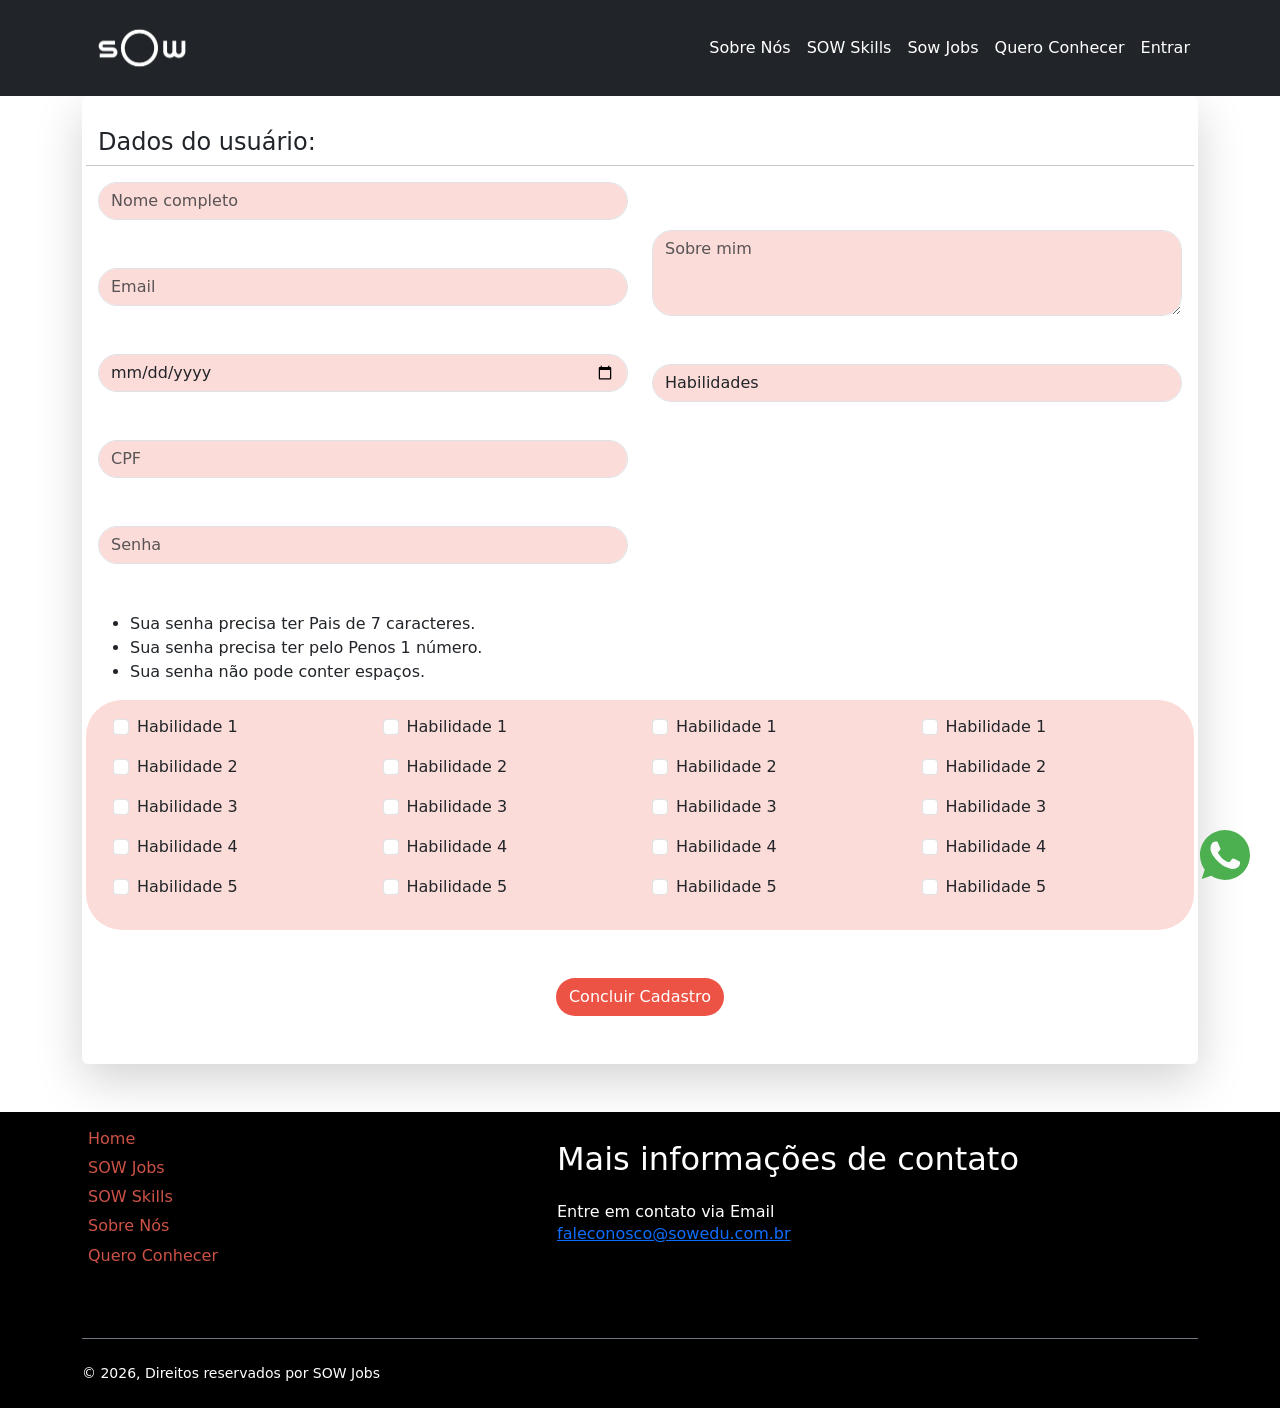
<file: views/pagina_profile.html>
<!DOCTYPE html>
<html lang="pt-br">

<head>
    <meta charset="utf-8">
    <meta name="viewport" content="width=device-width, initial-scale=1, shrink-to-fit=no">
    <meta name="description" content="Sow Jobs é uma ótima escolha para sua carreira">

    <link rel="preconnect" href="https://fonts.googleapis.com">
    <link rel="preconnect" href="https://fonts.gstatic.com" crossorigin>
    <link href="https://fonts.googleapis.com/css2?family=Noto+Sans:wght@100&display=swap" rel="stylesheet">
    <title>SOW - Cadastro de Usuário</title>

    <!-- Bootstrap + CSS  main styles -->
    <link rel="stylesheet" href="../assets/css/main.css">
    <link href="https://cdn.jsdelivr.net/npm/bootstrap@5.3.0/dist/css/bootstrap.min.css" rel="stylesheet"
        integrity="sha384-9ndCyUaIbzAi2FUVXJi0CjmCapSmO7SnpJef0486qhLnuZ2cdeRhO02iuK6FUUVM" crossorigin="anonymous">
</head>

<body>
    <nav class="navbar custom-navbar navbar-expand-md  navbar-dark  bg-dark fixed-top" data-spy="affix"
        data-offset-top="10" id="navbar">
        <div class="container">
            <a class="navbar-brand" href="#">
                <img src="../assets/imgs/icons/SOW_Logo_RGB_Negativo.png" alt="Logo SOW" style="width:120px">
            </a>
            <button class="navbar-toggler ml-auto" type="button" data-bs-toggle="collapse"
                data-bs-target="#navbarSupportedContent" aria-controls="navbarSupportedContent" aria-expanded="false"
                aria-label="Toggle navigation" onclick="toggleNavbar()">
                <span class="navbar-toggler-icon"></span>
            </button>

            <div class="collapse navbar-collapse rogue phone" id="navbarSupportedContent">
                <ul class="navbar-nav ml-auto" style="margin-left: auto">
                    <li class="nav-item">
                        <a class="nav-link" href="#sobre">Sobre Nós</a>
                    </li>
                    <li class="nav-item">
                        <a class="nav-link" href="#sow_skills">SOW Skills</a>
                    </li>
                    <li class="nav-item">
                        <a class="nav-link" href="#sow_jobs">Sow Jobs</a>
                    </li>
                    <li class="nav-item">
                        <a class="nav-link" href="#mais">Quero Conhecer</a>
                    </li>
                    <li class="nav-item">
                        <a href="#" class="ml-4 nav-link btn-login btn-sm rounded">Entrar</a>
                    </li>
                </ul>
            </div>


        </div>
    </nav>
    <!-- Fim da navegação -->




    <!-- form -->
    <section id="form">
        <div class=" container mt-5 pt-5" style="min-height: 80vh;">

            <form class="mb-5 pb-5 shadow-lg  p-3 mb-5 bg-white rounded">
                <div class="form-group">

                    <div class="row">
                        <h4 class="mt-3">Dados do usuário:</h4>
                        <hr>

                        <div class="col">
                            <input type="text" class="form-control mb-5" id="nome" placeholder="Nome completo"
                                style="border-radius: 20px; background-color: #fbdcd8;">
                            <input type="email" class="form-control mb-5" id="email" placeholder="Email"
                                style="border-radius: 20px; background-color: #fbdcd8;">
                            <input type="date" class="form-control mb-5" id="data" placeholder="Data de nascimento"
                                style="border-radius: 20px; background-color: #fbdcd8;">
                            <input type="text" class="form-control mb-5" id="cpf" placeholder="CPF"
                                style="border-radius: 20px; background-color: #fbdcd8;">
                            <input type="password" class="form-control mb-5" id="senha" placeholder="Senha"
                                style="border-radius: 20px; background-color: #fbdcd8;">
                            <ul>
                                <li>Sua senha precisa ter Pais de 7 caracteres.</li>
                                <li>Sua senha precisa ter pelo Penos 1 número.</li>
                                <li>Sua senha não pode conter espaços.</li>
                            </ul>

                        </div>


                        <div class="col mt-5">
                            <div class="form-group">
                                <textarea class="form-control  mb-5" id="sobre" rows="3" placeholder="Sobre mim"
                                    style="border-radius: 20px; background-color: #fbdcd8;"></textarea>
                            </div>
                            <select class="form-control" name="skills" id="skills"
                                style="border-radius: 20px; background-color: #fbdcd8;">
                                <option value="">Habilidades</option>
                            </select>

                        </div>
                    </div>

                    <div class="row" style="background-color: #fbdcd8; padding: 15px; border-radius: 36px;">


                        <div class="col-md-3">
                            <div class="form-check">
                                <input class="form-check-input" type="checkbox" value="" id="flexCheckIndeterminate">
                                <p class="text-left">Habilidade 1</p>
                                <input class="form-check-input" type="checkbox" value="" id="flexCheckIndeterminate">
                                <p class="text-left">Habilidade 2</p>
                                <input class="form-check-input" type="checkbox" value="" id="flexCheckIndeterminate">
                                <p class="text-left">Habilidade 3</p>
                                <input class="form-check-input" type="checkbox" value="" id="flexCheckIndeterminate">
                                <p class="text-left">Habilidade 4</p>
                                <input class="form-check-input" type="checkbox" value="" id="flexCheckIndeterminate">
                                <p class="text-left">Habilidade 5</p>
                            </div>
                        </div>

                        <div class="col-md-3">
                            <div class="form-check">
                                <input class="form-check-input" type="checkbox" value="" id="flexCheckIndeterminate">
                                <p class="text-left">Habilidade 1</p>
                                <input class="form-check-input" type="checkbox" value="" id="flexCheckIndeterminate">
                                <p class="text-left">Habilidade 2</p>
                                <input class="form-check-input" type="checkbox" value="" id="flexCheckIndeterminate">
                                <p class="text-left">Habilidade 3</p>
                                <input class="form-check-input" type="checkbox" value="" id="flexCheckIndeterminate">
                                <p class="text-left">Habilidade 4</p>
                                <input class="form-check-input" type="checkbox" value="" id="flexCheckIndeterminate">
                                <p class="text-left">Habilidade 5</p>
                            </div>
                        </div>

                        <div class="col-md-3">
                            <div class="form-check">
                                <input class="form-check-input" type="checkbox" value="" id="flexCheckIndeterminate">
                                <p class="text-left">Habilidade 1</p>
                                <input class="form-check-input" type="checkbox" value="" id="flexCheckIndeterminate">
                                <p class="text-left">Habilidade 2</p>
                                <input class="form-check-input" type="checkbox" value="" id="flexCheckIndeterminate">
                                <p class="text-left">Habilidade 3</p>
                                <input class="form-check-input" type="checkbox" value="" id="flexCheckIndeterminate">
                                <p class="text-left">Habilidade 4</p>
                                <input class="form-check-input" type="checkbox" value="" id="flexCheckIndeterminate">
                                <p class="text-left">Habilidade 5</p>
                            </div>
                        </div>

                        <div class="col-md-3">
                            <div class="form-check">
                                <input class="form-check-input" type="checkbox" value="" id="flexCheckIndeterminate">
                                <p class="text-left">Habilidade 1</p>
                                <input class="form-check-input" type="checkbox" value="" id="flexCheckIndeterminate">
                                <p class="text-left">Habilidade 2</p>
                                <input class="form-check-input" type="checkbox" value="" id="flexCheckIndeterminate">
                                <p class="text-left">Habilidade 3</p>
                                <input class="form-check-input" type="checkbox" value="" id="flexCheckIndeterminate">
                                <p class="text-left">Habilidade 4</p>
                                <input class="form-check-input" type="checkbox" value="" id="flexCheckIndeterminate">
                                <p class="text-left">Habilidade 5</p>
                            </div>
                        </div>


                    </div>
                    <div class="text-center mt-5">
                        <button class="btn" style="border-radius:20px; color:white; background-color:#ED5345;">Concluir
                            Cadastro</button>
                    </div>
                </div>



        </div>


        </form>
        </div>
        </div>
    </section>


    <!-- Contact Section -->
    <section id="contact" class="section has-img-bg pb-0">
        <div class="container">
            <div class="row align-items-center">
                <div class="col-md-5 my-3">
                    <h6><button class="footer-transparent mb-0"><a href="#">Home</a></button></h6>
                    <h6><button class="footer-transparent mb-0"><a href="#sow_jobs">SOW Jobs</a></button></h6>
                    <h6><button class="footer-transparent mb-0"><a href="#sow_skills">SOW Skills</a></button></h6>
                    <h6><button class="footer-transparent mb-0"><a href="#sobre">Sobre Nós</a></button></h6>
                    <h6><button class="footer-transparent mb-0"><a href="#mais">Quero Conhecer</a></button></h6>


                </div>
                <div class="col-md-7">
                    <h2 class="mb-0">Mais informações de contato</h2>
                    <br>
                    <h6 class="mb-0">Entre em contato via Email</h6>
                    <p class="mb-0">
                        <a href="mailto:faleconosco@sowedu.com.br">faleconosco@sowedu.com.br</a>
                    </p>
                    <p></p>

                </div>
            </div>


            <a href="https://api.whatsapp.com/send?phone=55119888888888" target="_blank"
                style="position:fixed;bottom:20px;right:30px;">
                <svg enable-background="new 0 0 512 512" width="50" height="50" version="1.1" viewBox="0 0 512 512"
                    xml:space="preserve" xmlns="http://www.w3.org/2000/svg">
                    <path
                        d="M256.064,0h-0.128l0,0C114.784,0,0,114.816,0,256c0,56,18.048,107.904,48.736,150.048l-31.904,95.104  l98.4-31.456C155.712,496.512,204,512,256.064,512C397.216,512,512,397.152,512,256S397.216,0,256.064,0z"
                        fill="#4CAF50" />
                    <path
                        d="m405.02 361.5c-6.176 17.44-30.688 31.904-50.24 36.128-13.376 2.848-30.848 5.12-89.664-19.264-75.232-31.168-123.68-107.62-127.46-112.58-3.616-4.96-30.4-40.48-30.4-77.216s18.656-54.624 26.176-62.304c6.176-6.304 16.384-9.184 26.176-9.184 3.168 0 6.016 0.16 8.576 0.288 7.52 0.32 11.296 0.768 16.256 12.64 6.176 14.88 21.216 51.616 23.008 55.392 1.824 3.776 3.648 8.896 1.088 13.856-2.4 5.12-4.512 7.392-8.288 11.744s-7.36 7.68-11.136 12.352c-3.456 4.064-7.36 8.416-3.008 15.936 4.352 7.36 19.392 31.904 41.536 51.616 28.576 25.44 51.744 33.568 60.032 37.024 6.176 2.56 13.536 1.952 18.048-2.848 5.728-6.176 12.8-16.416 20-26.496 5.12-7.232 11.584-8.128 18.368-5.568 6.912 2.4 43.488 20.48 51.008 24.224 7.52 3.776 12.48 5.568 14.304 8.736 1.792 3.168 1.792 18.048-4.384 35.52z"
                        fill="#FAFAFA" />
                </svg>
            </a>

            <!-- Page Footer -->
            <footer class="mt-5 py-4 border-top border-secondary">
                <p class="mb-0 small">&copy;
                    <script>document.write(new Date().getFullYear())</script>, Direitos reservados por SOW Jobs
                </p>
            </footer>
            <!-- End of Page Footer -->
        </div>
    </section>

    <!-- Bootstrap JS e Jquery  -->
    <script src="https://cdn.jsdelivr.net/npm/bootstrap@5.3.0/dist/js/bootstrap.bundle.min.js"
        integrity="sha384-geWF76RCwLtnZ8qwWowPQNguL3RmwHVBC9FhGdlKrxdiJJigb/j/68SIy3Te4Bkz"
        crossorigin="anonymous"></script>

</body>
</html>
</file>
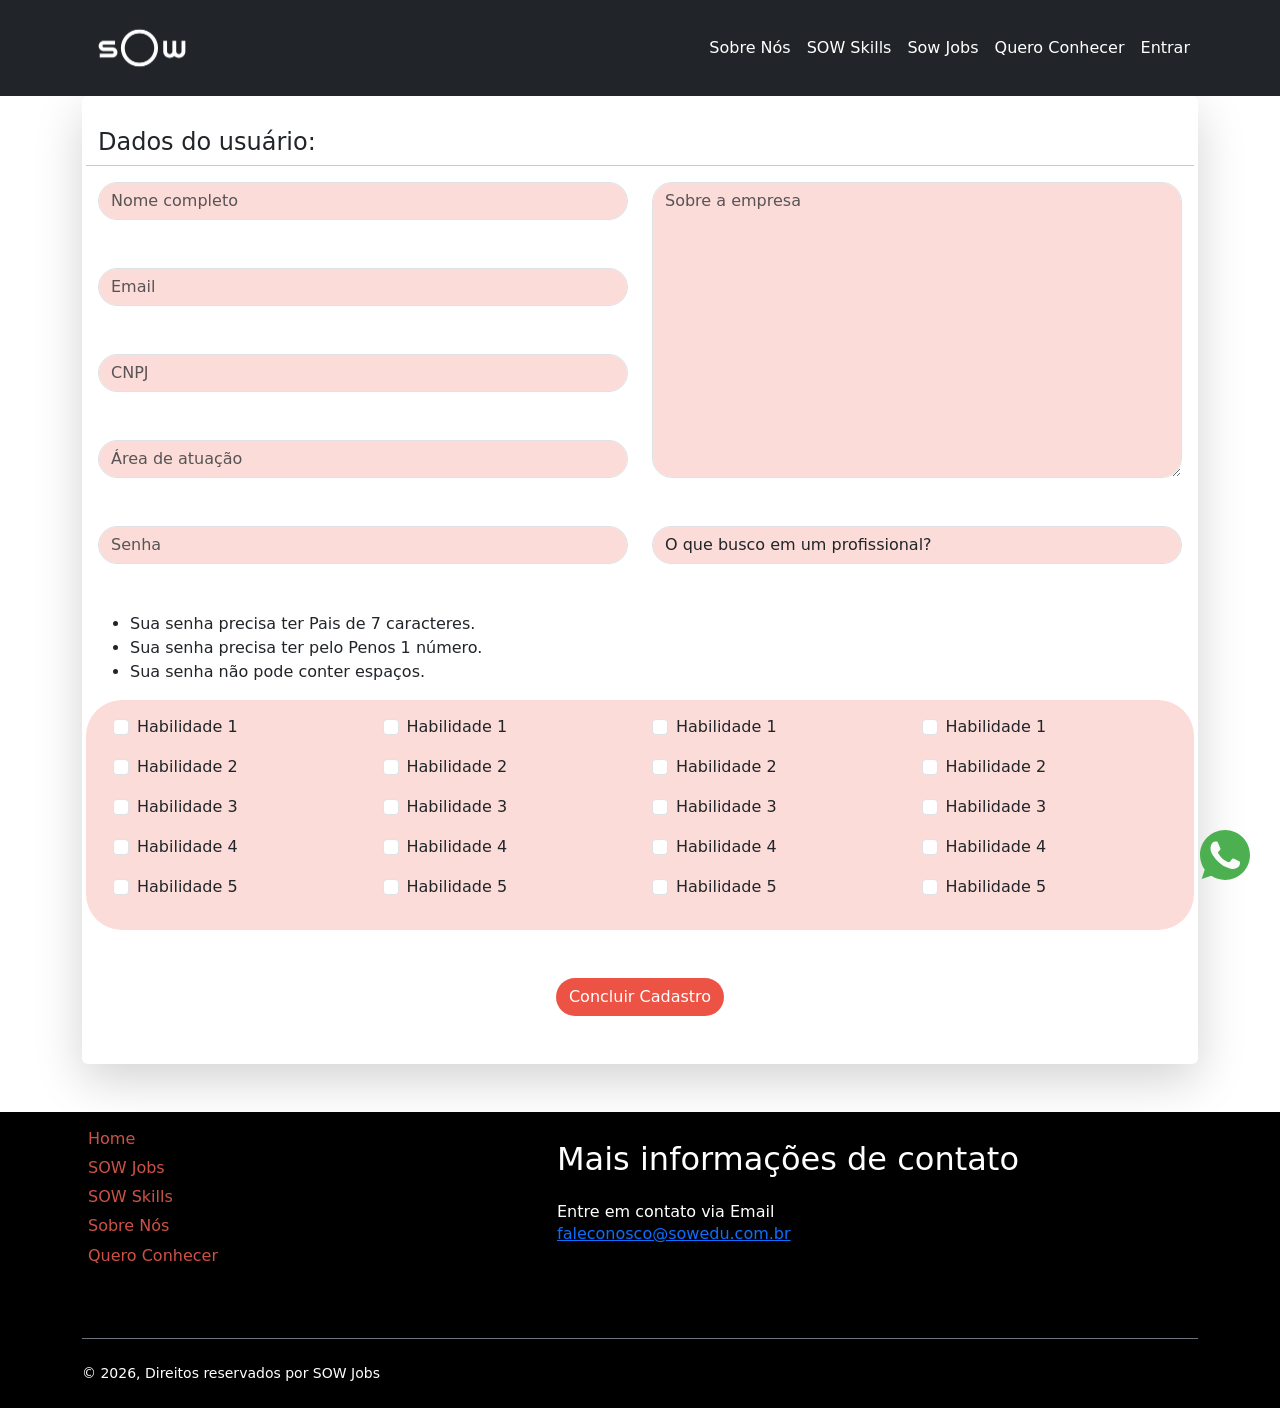
<file: views/pagina_profile_empresa.html>
<!DOCTYPE html>
<html lang="pt-br">

<head>
    <meta charset="utf-8">
    <meta name="viewport" content="width=device-width, initial-scale=1, shrink-to-fit=no">
    <meta name="description" content="Sow Jobs é uma ótima escolha para sua carreira">

    <link rel="preconnect" href="https://fonts.googleapis.com">
    <link rel="preconnect" href="https://fonts.gstatic.com" crossorigin>
    <link href="https://fonts.googleapis.com/css2?family=Noto+Sans:wght@100&display=swap" rel="stylesheet">
    <title>SOW - Cadastro Empresa</title>

    <!-- Bootstrap + CSS  main styles -->
    <link rel="stylesheet" href="../assets/css/main.css">
    <link href="https://cdn.jsdelivr.net/npm/bootstrap@5.3.0/dist/css/bootstrap.min.css" rel="stylesheet"
        integrity="sha384-9ndCyUaIbzAi2FUVXJi0CjmCapSmO7SnpJef0486qhLnuZ2cdeRhO02iuK6FUUVM" crossorigin="anonymous">
</head>

<body>
    <nav class="navbar custom-navbar navbar-expand-md  navbar-dark  bg-dark fixed-top" data-spy="affix"
        data-offset-top="10" id="navbar">
        <div class="container">
            <a class="navbar-brand" href="#">
                <img src="../assets/imgs/icons/SOW_Logo_RGB_Negativo.png" alt="Logo SOW" style="width:120px">
            </a>
            <button class="navbar-toggler ml-auto" type="button" data-bs-toggle="collapse"
                data-bs-target="#navbarSupportedContent" aria-controls="navbarSupportedContent" aria-expanded="false"
                aria-label="Toggle navigation" onclick="toggleNavbar()">
                <span class="navbar-toggler-icon"></span>
            </button>

            <div class="collapse navbar-collapse rogue phone" id="navbarSupportedContent">
                <ul class="navbar-nav ml-auto" style="margin-left: auto">
                    <li class="nav-item">
                        <a class="nav-link" href="#sobre">Sobre Nós</a>
                    </li>
                    <li class="nav-item">
                        <a class="nav-link" href="#sow_skills">SOW Skills</a>
                    </li>
                    <li class="nav-item">
                        <a class="nav-link" href="#sow_jobs">Sow Jobs</a>
                    </li>
                    <li class="nav-item">
                        <a class="nav-link" href="#mais">Quero Conhecer</a>
                    </li>
                    <li class="nav-item">
                        <a href="#" class="ml-4 nav-link btn-login btn-sm rounded">Entrar</a>
                    </li>
                </ul>
            </div>


        </div>
    </nav>
    <!-- Fim da navegação -->




    <!-- form -->
    <section id="form">
        <div class=" container mt-5 pt-5" style="min-height: 80vh;">

            <form class="mb-5 pb-5 shadow-lg  p-3 mb-5 bg-white rounded">
                <div class="form-group">

                    <div class="row">
                        <h4 class="mt-3">Dados do usuário:</h4>
                        <hr>

                        <div class="col">
                            <input type="text" class="form-control mb-5" id="nome" placeholder="Nome completo"
                                style="border-radius: 20px; background-color: #fbdcd8;">
                            <input type="email" class="form-control mb-5" id="email" placeholder="Email"
                                style="border-radius: 20px; background-color: #fbdcd8;">
                            <input type="text" class="form-control mb-5" id="cpf" placeholder="CNPJ"
                                style="border-radius: 20px; background-color: #fbdcd8;">
                            <input type="text" class="form-control mb-5" id="data" placeholder="Área de atuação"
                                style="border-radius: 20px; background-color: #fbdcd8;">
                            <input type="password" class="form-control mb-5" id="senha" placeholder="Senha"
                                style="border-radius: 20px; background-color: #fbdcd8;">
                            <ul>
                                <li>Sua senha precisa ter Pais de 7 caracteres.</li>
                                <li>Sua senha precisa ter pelo Penos 1 número.</li>
                                <li>Sua senha não pode conter espaços.</li>
                            </ul>

                        </div>


                        <div class="col">
                            <div class="form-group">
                                <textarea class="form-control pb-4 mb-5" id="sobre" rows="11" placeholder="Sobre a empresa"
                                    style="border-radius: 20px; background-color: #fbdcd8;"></textarea>
                            </div>
                            <select class="form-control" name="skills" id="skills"
                                style="border-radius: 20px; background-color: #fbdcd8;">
                                <option value="">O que busco em um profissional?</option>
                            </select>

                        </div>
                    </div>

                    <div class="row" style="background-color: #fbdcd8; padding: 15px; border-radius: 36px;">


                        <div class="col-md-3">
                            <div class="form-check">
                                <input class="form-check-input" type="checkbox" value="" id="flexCheckIndeterminate">
                                <p class="text-left">Habilidade 1</p>
                                <input class="form-check-input" type="checkbox" value="" id="flexCheckIndeterminate">
                                <p class="text-left">Habilidade 2</p>
                                <input class="form-check-input" type="checkbox" value="" id="flexCheckIndeterminate">
                                <p class="text-left">Habilidade 3</p>
                                <input class="form-check-input" type="checkbox" value="" id="flexCheckIndeterminate">
                                <p class="text-left">Habilidade 4</p>
                                <input class="form-check-input" type="checkbox" value="" id="flexCheckIndeterminate">
                                <p class="text-left">Habilidade 5</p>
                            </div>
                        </div>

                        <div class="col-md-3">
                            <div class="form-check">
                                <input class="form-check-input" type="checkbox" value="" id="flexCheckIndeterminate">
                                <p class="text-left">Habilidade 1</p>
                                <input class="form-check-input" type="checkbox" value="" id="flexCheckIndeterminate">
                                <p class="text-left">Habilidade 2</p>
                                <input class="form-check-input" type="checkbox" value="" id="flexCheckIndeterminate">
                                <p class="text-left">Habilidade 3</p>
                                <input class="form-check-input" type="checkbox" value="" id="flexCheckIndeterminate">
                                <p class="text-left">Habilidade 4</p>
                                <input class="form-check-input" type="checkbox" value="" id="flexCheckIndeterminate">
                                <p class="text-left">Habilidade 5</p>
                            </div>
                        </div>

                        <div class="col-md-3">
                            <div class="form-check">
                                <input class="form-check-input" type="checkbox" value="" id="flexCheckIndeterminate">
                                <p class="text-left">Habilidade 1</p>
                                <input class="form-check-input" type="checkbox" value="" id="flexCheckIndeterminate">
                                <p class="text-left">Habilidade 2</p>
                                <input class="form-check-input" type="checkbox" value="" id="flexCheckIndeterminate">
                                <p class="text-left">Habilidade 3</p>
                                <input class="form-check-input" type="checkbox" value="" id="flexCheckIndeterminate">
                                <p class="text-left">Habilidade 4</p>
                                <input class="form-check-input" type="checkbox" value="" id="flexCheckIndeterminate">
                                <p class="text-left">Habilidade 5</p>
                            </div>
                        </div>

                        <div class="col-md-3">
                            <div class="form-check">
                                <input class="form-check-input" type="checkbox" value="" id="flexCheckIndeterminate">
                                <p class="text-left">Habilidade 1</p>
                                <input class="form-check-input" type="checkbox" value="" id="flexCheckIndeterminate">
                                <p class="text-left">Habilidade 2</p>
                                <input class="form-check-input" type="checkbox" value="" id="flexCheckIndeterminate">
                                <p class="text-left">Habilidade 3</p>
                                <input class="form-check-input" type="checkbox" value="" id="flexCheckIndeterminate">
                                <p class="text-left">Habilidade 4</p>
                                <input class="form-check-input" type="checkbox" value="" id="flexCheckIndeterminate">
                                <p class="text-left">Habilidade 5</p>
                            </div>
                        </div>


                    </div>
                    <div class="text-center mt-5">
                        <button class="btn" style="border-radius:20px; color:white; background-color:#ED5345;">Concluir
                            Cadastro</button>
                    </div>
                </div>



        </div>


        </form>
        </div>
        </div>
    </section>


    <!-- Contact Section -->
    <section id="contact" class="section has-img-bg pb-0">
        <div class="container">
            <div class="row align-items-center">
                <div class="col-md-5 my-3">
                    <h6><button class="footer-transparent mb-0"><a href="#">Home</a></button></h6>
                    <h6><button class="footer-transparent mb-0"><a href="#sow_jobs">SOW Jobs</a></button></h6>
                    <h6><button class="footer-transparent mb-0"><a href="#sow_skills">SOW Skills</a></button></h6>
                    <h6><button class="footer-transparent mb-0"><a href="#sobre">Sobre Nós</a></button></h6>
                    <h6><button class="footer-transparent mb-0"><a href="#mais">Quero Conhecer</a></button></h6>


                </div>
                <div class="col-md-7">
                    <h2 class="mb-0">Mais informações de contato</h2>
                    <br>
                    <h6 class="mb-0">Entre em contato via Email</h6>
                    <p class="mb-0">
                        <a href="mailto:faleconosco@sowedu.com.br">faleconosco@sowedu.com.br</a>
                    </p>
                    <p></p>

                </div>
            </div>


            <a href="https://api.whatsapp.com/send?phone=55119888888888" target="_blank"
                style="position:fixed;bottom:20px;right:30px;">
                <svg enable-background="new 0 0 512 512" width="50" height="50" version="1.1" viewBox="0 0 512 512"
                    xml:space="preserve" xmlns="http://www.w3.org/2000/svg">
                    <path
                        d="M256.064,0h-0.128l0,0C114.784,0,0,114.816,0,256c0,56,18.048,107.904,48.736,150.048l-31.904,95.104  l98.4-31.456C155.712,496.512,204,512,256.064,512C397.216,512,512,397.152,512,256S397.216,0,256.064,0z"
                        fill="#4CAF50" />
                    <path
                        d="m405.02 361.5c-6.176 17.44-30.688 31.904-50.24 36.128-13.376 2.848-30.848 5.12-89.664-19.264-75.232-31.168-123.68-107.62-127.46-112.58-3.616-4.96-30.4-40.48-30.4-77.216s18.656-54.624 26.176-62.304c6.176-6.304 16.384-9.184 26.176-9.184 3.168 0 6.016 0.16 8.576 0.288 7.52 0.32 11.296 0.768 16.256 12.64 6.176 14.88 21.216 51.616 23.008 55.392 1.824 3.776 3.648 8.896 1.088 13.856-2.4 5.12-4.512 7.392-8.288 11.744s-7.36 7.68-11.136 12.352c-3.456 4.064-7.36 8.416-3.008 15.936 4.352 7.36 19.392 31.904 41.536 51.616 28.576 25.44 51.744 33.568 60.032 37.024 6.176 2.56 13.536 1.952 18.048-2.848 5.728-6.176 12.8-16.416 20-26.496 5.12-7.232 11.584-8.128 18.368-5.568 6.912 2.4 43.488 20.48 51.008 24.224 7.52 3.776 12.48 5.568 14.304 8.736 1.792 3.168 1.792 18.048-4.384 35.52z"
                        fill="#FAFAFA" />
                </svg>
            </a>

            <!-- Page Footer -->
            <footer class="mt-5 py-4 border-top border-secondary">
                <p class="mb-0 small">&copy;
                    <script>document.write(new Date().getFullYear())</script>, Direitos reservados por SOW Jobs
                </p>
            </footer>
            <!-- End of Page Footer -->
        </div>
    </section>

    <!-- Bootstrap JS e Jquery  -->
    <script src="https://cdn.jsdelivr.net/npm/bootstrap@5.3.0/dist/js/bootstrap.bundle.min.js"
        integrity="sha384-geWF76RCwLtnZ8qwWowPQNguL3RmwHVBC9FhGdlKrxdiJJigb/j/68SIy3Te4Bkz"
        crossorigin="anonymous"></script>

</body>
</html>
</file>
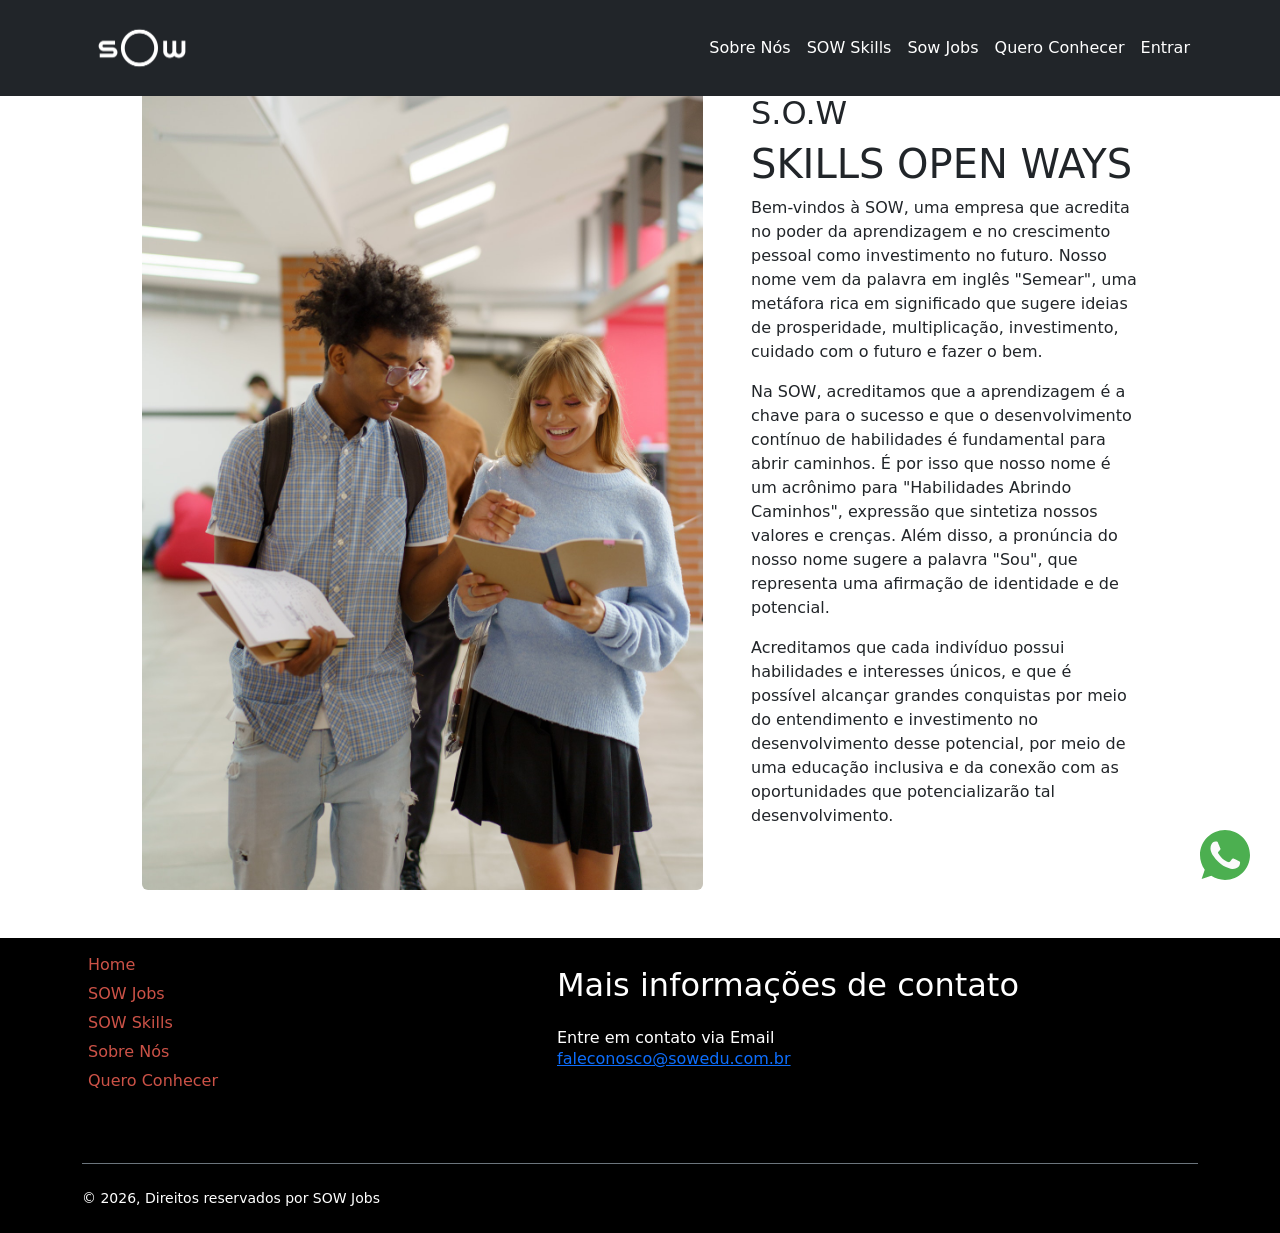
<file: views/sobre.html>
<!DOCTYPE html>
<html lang="pt-br">

<head>
    <meta charset="utf-8">
    <meta name="viewport" content="width=device-width, initial-scale=1, shrink-to-fit=no">
    <meta name="description" content="Sow Jobs é uma ótima escolha para sua carreira">

    <link rel="preconnect" href="https://fonts.googleapis.com">
    <link rel="preconnect" href="https://fonts.gstatic.com" crossorigin>
    <link href="https://fonts.googleapis.com/css2?family=Noto+Sans:wght@100&display=swap" rel="stylesheet">
    <title>SOW - Sobre</title>

    <!-- Bootstrap + CSS  main styles -->
    <link rel="stylesheet" href="../assets/css/main.css">
    <link href="https://cdn.jsdelivr.net/npm/bootstrap@5.3.0/dist/css/bootstrap.min.css" rel="stylesheet"
        integrity="sha384-9ndCyUaIbzAi2FUVXJi0CjmCapSmO7SnpJef0486qhLnuZ2cdeRhO02iuK6FUUVM" crossorigin="anonymous">
</head>

<body>
    <nav class="navbar custom-navbar navbar-expand-md  navbar-dark  bg-dark fixed-top" data-spy="affix"
        data-offset-top="10" id="navbar">
        <div class="container">
            <a class="navbar-brand" href="#">
                <img src="../assets/imgs/icons/SOW_Logo_RGB_Negativo.png" alt="Logo SOW" style="width:120px">
            </a>
            <button class="navbar-toggler ml-auto" type="button" data-bs-toggle="collapse"
                data-bs-target="#navbarSupportedContent" aria-controls="navbarSupportedContent" aria-expanded="false"
                aria-label="Toggle navigation" onclick="toggleNavbar()">
                <span class="navbar-toggler-icon"></span>
            </button>

            <div class="collapse navbar-collapse rogue phone" id="navbarSupportedContent">
                <ul class="navbar-nav ml-auto" style="margin-left: auto">
                    <li class="nav-item">
                        <a class="nav-link" href="#sobre">Sobre Nós</a>
                    </li>
                    <li class="nav-item">
                        <a class="nav-link" href="#sow_skills">SOW Skills</a>
                    </li>
                    <li class="nav-item">
                        <a class="nav-link" href="#sow_jobs">Sow Jobs</a>
                    </li>
                    <li class="nav-item">
                        <a class="nav-link" href="#mais">Quero Conhecer</a>
                    </li>
                    <li class="nav-item">
                        <a href="#" class="ml-4 nav-link btn-login btn-sm rounded">Entrar</a>
                    </li>
                </ul>
            </div>


        </div>
    </nav>
    <!-- Fim da navegação -->

    <div class="container px-lg-5">
        <!-- Heading Row-->
        <div class="row mt-5 px-4 gx-4 gx-lg-5 align-items-center my-5">
            <div class="col-lg-7"><img class="img-fluid rounded mb-4 mb-lg-0" src="../assets/imgs/about-us-1.jpg"
                    alt="Sobre nós"></div>
            <div class="col-lg-5">
                <h2 class="font-weight-light">S.O.W</h2>
                <h1 class="font-weight-light">SKILLS OPEN WAYS</h1>

                <p>Bem-vindos à SOW, uma empresa que acredita no poder da aprendizagem e no crescimento pessoal como
                    investimento no futuro.
                    Nosso nome vem da palavra em inglês "Semear", uma metáfora rica em significado que sugere ideias de
                    prosperidade, multiplicação,
                    investimento, cuidado com o futuro e fazer o bem.
                </p>

                <p>
                    Na SOW, acreditamos que a aprendizagem é a chave para o sucesso e que o desenvolvimento contínuo de
                    habilidades é fundamental para abrir caminhos.
                    É por isso que nosso nome é um acrônimo para "Habilidades Abrindo Caminhos", expressão que sintetiza
                    nossos valores e crenças.
                    Além disso, a pronúncia do nosso nome sugere a palavra "Sou", que representa uma afirmação de
                    identidade e de potencial.
                </p>

                <p>
                    Acreditamos que cada indivíduo possui habilidades e interesses únicos, e que é possível alcançar
                    grandes conquistas por
                    meio do entendimento e investimento no desenvolvimento desse potencial, por meio de uma educação
                    inclusiva e da conexão com as oportunidades que potencializarão tal desenvolvimento.

                </p>
            </div>
        </div>

    </div>
    </div>

    <!-- Contact Section -->
    <section id="contact" class="section has-img-bg pb-0">
        <div class="container">
            <div class="row align-items-center">
                <div class="col-md-5 my-3">
                    <h6><button class="footer-transparent mb-0"><a href="#">Home</a></button></h6>
                    <h6><button class="footer-transparent mb-0"><a href="#sow_jobs">SOW Jobs</a></button></h6>
                    <h6><button class="footer-transparent mb-0"><a href="#sow_skills">SOW Skills</a></button></h6>
                    <h6><button class="footer-transparent mb-0"><a href="#sobre">Sobre Nós</a></button></h6>
                    <h6><button class="footer-transparent mb-0"><a href="#mais">Quero Conhecer</a></button></h6>


                </div>
                <div class="col-md-7">
                    <h2 class="mb-0">Mais informações de contato</h2>
                    <br>
                    <h6 class="mb-0">Entre em contato via Email</h6>
                    <p class="mb-0">
                        <a href="mailto:faleconosco@sowedu.com.br">faleconosco@sowedu.com.br</a>
                    </p>
                    <p></p>

                </div>
            </div>


            <a href="https://api.whatsapp.com/send?phone=55119888888888" target="_blank"
                style="position:fixed;bottom:20px;right:30px;">
                <svg enable-background="new 0 0 512 512" width="50" height="50" version="1.1" viewBox="0 0 512 512"
                    xml:space="preserve" xmlns="http://www.w3.org/2000/svg">
                    <path
                        d="M256.064,0h-0.128l0,0C114.784,0,0,114.816,0,256c0,56,18.048,107.904,48.736,150.048l-31.904,95.104  l98.4-31.456C155.712,496.512,204,512,256.064,512C397.216,512,512,397.152,512,256S397.216,0,256.064,0z"
                        fill="#4CAF50" />
                    <path
                        d="m405.02 361.5c-6.176 17.44-30.688 31.904-50.24 36.128-13.376 2.848-30.848 5.12-89.664-19.264-75.232-31.168-123.68-107.62-127.46-112.58-3.616-4.96-30.4-40.48-30.4-77.216s18.656-54.624 26.176-62.304c6.176-6.304 16.384-9.184 26.176-9.184 3.168 0 6.016 0.16 8.576 0.288 7.52 0.32 11.296 0.768 16.256 12.64 6.176 14.88 21.216 51.616 23.008 55.392 1.824 3.776 3.648 8.896 1.088 13.856-2.4 5.12-4.512 7.392-8.288 11.744s-7.36 7.68-11.136 12.352c-3.456 4.064-7.36 8.416-3.008 15.936 4.352 7.36 19.392 31.904 41.536 51.616 28.576 25.44 51.744 33.568 60.032 37.024 6.176 2.56 13.536 1.952 18.048-2.848 5.728-6.176 12.8-16.416 20-26.496 5.12-7.232 11.584-8.128 18.368-5.568 6.912 2.4 43.488 20.48 51.008 24.224 7.52 3.776 12.48 5.568 14.304 8.736 1.792 3.168 1.792 18.048-4.384 35.52z"
                        fill="#FAFAFA" />
                </svg>
            </a>

            <!-- Page Footer -->
            <footer class="mt-5 py-4 border-top border-secondary">
                <p class="mb-0 small">&copy;
                    <script>document.write(new Date().getFullYear())</script>, Direitos reservados por SOW Jobs
                </p>
            </footer>
            <!-- End of Page Footer -->
        </div>
    </section>

    <!-- Bootstrap JS e Jquery  -->
    <script src="https://cdn.jsdelivr.net/npm/bootstrap@5.3.0/dist/js/bootstrap.bundle.min.js"
        integrity="sha384-geWF76RCwLtnZ8qwWowPQNguL3RmwHVBC9FhGdlKrxdiJJigb/j/68SIy3Te4Bkz"
        crossorigin="anonymous"></script>
</body>

</html>
</file>
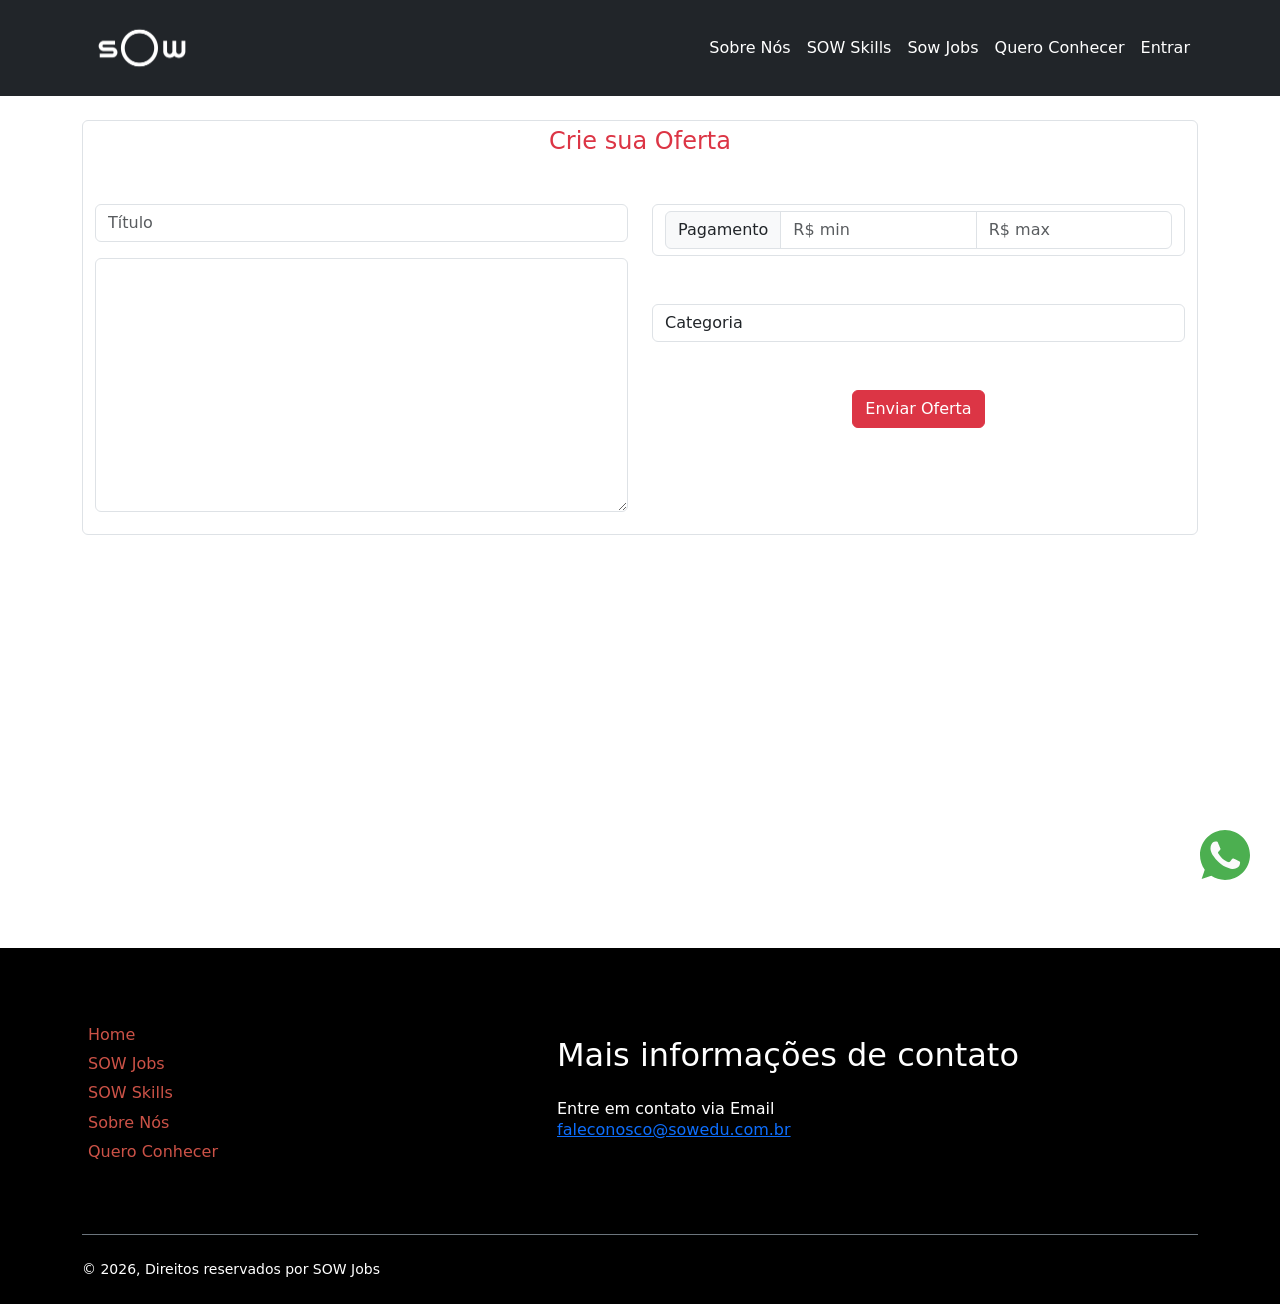
<file: sow website/views/criar_oferta.html>
<!DOCTYPE html>
<html lang="pt-br">

<head>
    <meta charset="utf-8">
    <meta name="viewport" content="width=device-width, initial-scale=1, shrink-to-fit=no">
    <meta name="description" content="Sow Jobs é uma ótima escolha para sua carreira">

    <link rel="preconnect" href="https://fonts.googleapis.com">
    <link rel="preconnect" href="https://fonts.gstatic.com" crossorigin>
    <link href="https://fonts.googleapis.com/css2?family=Noto+Sans:wght@100&display=swap" rel="stylesheet">
    <title>SOW - Criar Oferta</title>

    <!-- Bootstrap + CSS  main styles -->
    <link rel="stylesheet" href="../assets/css/main.css">
    <link href="https://cdn.jsdelivr.net/npm/bootstrap@5.3.0/dist/css/bootstrap.min.css" rel="stylesheet"
        integrity="sha384-9ndCyUaIbzAi2FUVXJi0CjmCapSmO7SnpJef0486qhLnuZ2cdeRhO02iuK6FUUVM" crossorigin="anonymous">
</head>

<body>
    <nav class="navbar custom-navbar navbar-expand-md  navbar-dark  bg-dark fixed-top" data-spy="affix"
        data-offset-top="10" id="navbar">
        <div class="container">
            <a class="navbar-brand" href="#">
                <img src="../assets/imgs/icons/SOW_Logo_RGB_Negativo.png" alt="Logo SOW" style="width:120px">
            </a>
            <button class="navbar-toggler ml-auto" type="button" data-bs-toggle="collapse"
                data-bs-target="#navbarSupportedContent" aria-controls="navbarSupportedContent" aria-expanded="false"
                aria-label="Toggle navigation" onclick="toggleNavbar()">
                <span class="navbar-toggler-icon"></span>
            </button>

            <div class="collapse navbar-collapse rogue phone" id="navbarSupportedContent">
                <ul class="navbar-nav ml-auto" style="margin-left: auto">
                    <li class="nav-item">
                        <a class="nav-link" href="#sobre">Sobre Nós</a>
                    </li>
                    <li class="nav-item">
                        <a class="nav-link" href="#sow_skills">SOW Skills</a>
                    </li>
                    <li class="nav-item">
                        <a class="nav-link" href="#sow_jobs">Sow Jobs</a>
                    </li>
                    <li class="nav-item">
                        <a class="nav-link" href="#mais">Quero Conhecer</a>
                    </li>
                    <li class="nav-item">
                        <a href="#" class="ml-4 nav-link btn-login btn-sm rounded">Entrar</a>
                    </li>
                </ul>
            </div>
        </div>
    </nav>
    <!-- Fim da navegação -->
    <section id="criar_oferta">
        <div class="container mt-5" style="min-height: 100vh; margin-top: 40px;">
            <br><br><br>
            <form class="form-control">
                <div class="text-center">
                    <h1 class="section-title rounded text-center text-danger">Crie sua Oferta</h1>
                    <div class="row">

                        <div class="col-md-6">
                            <div class="col"><input class="form-control" type="text" placeholder="Título"></div>
                            <div class="col"><textarea class="form-control mt-3 mb-3" cols="30" rows="10"></textarea>
                            </div>
                        </div>

                        <div class="col-md-6">
                            <div class="input-group form-control">
                                <span class="input-group-text">Pagamento</span>
                                <input class="form-control" type="text" min="0" placeholder="R$ min">
                                <input class="form-control" type="text" min="0" placeholder="R$ max">
                            </div>

                            <select class="form-control mb-6 mt-5">
                                <option value="">Categoria</option>
                            </select>

                            <div class="text-center">
                                <button class="btn btn-danger mb-5 mt-5">Enviar Oferta</button>
                            </div>

                        </div>
                    </div>

                </div>
        </div>
        </div>

        </form>
        </div>
    </section>
    <!-- Contact Section -->
    <section id="contact" class="section has-img-bg pb-0">
        <div class="container">
            <div class="row align-items-center">
                <div class="col-md-5 my-3">
                    <h6><button class="footer-transparent mb-0"><a href="#">Home</a></button></h6>
                    <h6><button class="footer-transparent mb-0"><a href="#sow_jobs">SOW Jobs</a></button></h6>
                    <h6><button class="footer-transparent mb-0"><a href="#sow_skills">SOW Skills</a></button></h6>
                    <h6><button class="footer-transparent mb-0"><a href="#sobre">Sobre Nós</a></button></h6>
                    <h6><button class="footer-transparent mb-0"><a href="#mais">Quero Conhecer</a></button></h6>


                </div>
                <div class="col-md-7">
                    <h2 class="mb-0">Mais informações de contato</h2>
                    <br>
                    <h6 class="mb-0">Entre em contato via Email</h6>
                    <p class="mb-0">
                        <a href="mailto:faleconosco@sowedu.com.br">faleconosco@sowedu.com.br</a>
                    </p>
                    <p></p>

                </div>
            </div>


            <a href="https://api.whatsapp.com/send?phone=55119888888888" target="_blank"
                style="position:fixed;bottom:20px;right:30px;">
                <svg enable-background="new 0 0 512 512" width="50" height="50" version="1.1" viewBox="0 0 512 512"
                    xml:space="preserve" xmlns="http://www.w3.org/2000/svg">
                    <path
                        d="M256.064,0h-0.128l0,0C114.784,0,0,114.816,0,256c0,56,18.048,107.904,48.736,150.048l-31.904,95.104  l98.4-31.456C155.712,496.512,204,512,256.064,512C397.216,512,512,397.152,512,256S397.216,0,256.064,0z"
                        fill="#4CAF50" />
                    <path
                        d="m405.02 361.5c-6.176 17.44-30.688 31.904-50.24 36.128-13.376 2.848-30.848 5.12-89.664-19.264-75.232-31.168-123.68-107.62-127.46-112.58-3.616-4.96-30.4-40.48-30.4-77.216s18.656-54.624 26.176-62.304c6.176-6.304 16.384-9.184 26.176-9.184 3.168 0 6.016 0.16 8.576 0.288 7.52 0.32 11.296 0.768 16.256 12.64 6.176 14.88 21.216 51.616 23.008 55.392 1.824 3.776 3.648 8.896 1.088 13.856-2.4 5.12-4.512 7.392-8.288 11.744s-7.36 7.68-11.136 12.352c-3.456 4.064-7.36 8.416-3.008 15.936 4.352 7.36 19.392 31.904 41.536 51.616 28.576 25.44 51.744 33.568 60.032 37.024 6.176 2.56 13.536 1.952 18.048-2.848 5.728-6.176 12.8-16.416 20-26.496 5.12-7.232 11.584-8.128 18.368-5.568 6.912 2.4 43.488 20.48 51.008 24.224 7.52 3.776 12.48 5.568 14.304 8.736 1.792 3.168 1.792 18.048-4.384 35.52z"
                        fill="#FAFAFA" />
                </svg>
            </a>

            <!-- Page Footer -->
            <footer class="mt-5 py-4 border-top border-secondary">
                <p class="mb-0 small">&copy;
                    <script>document.write(new Date().getFullYear())</script>, Direitos reservados por SOW Jobs
                </p>
            </footer>
            <!-- End of Page Footer -->
        </div>
    </section>

    <!-- Bootstrap JS e Jquery  -->
    <script src="https://cdn.jsdelivr.net/npm/bootstrap@5.3.0/dist/js/bootstrap.bundle.min.js"
        integrity="sha384-geWF76RCwLtnZ8qwWowPQNguL3RmwHVBC9FhGdlKrxdiJJigb/j/68SIy3Te4Bkz"
        crossorigin="anonymous"></script>
</body>

</html>
</file>
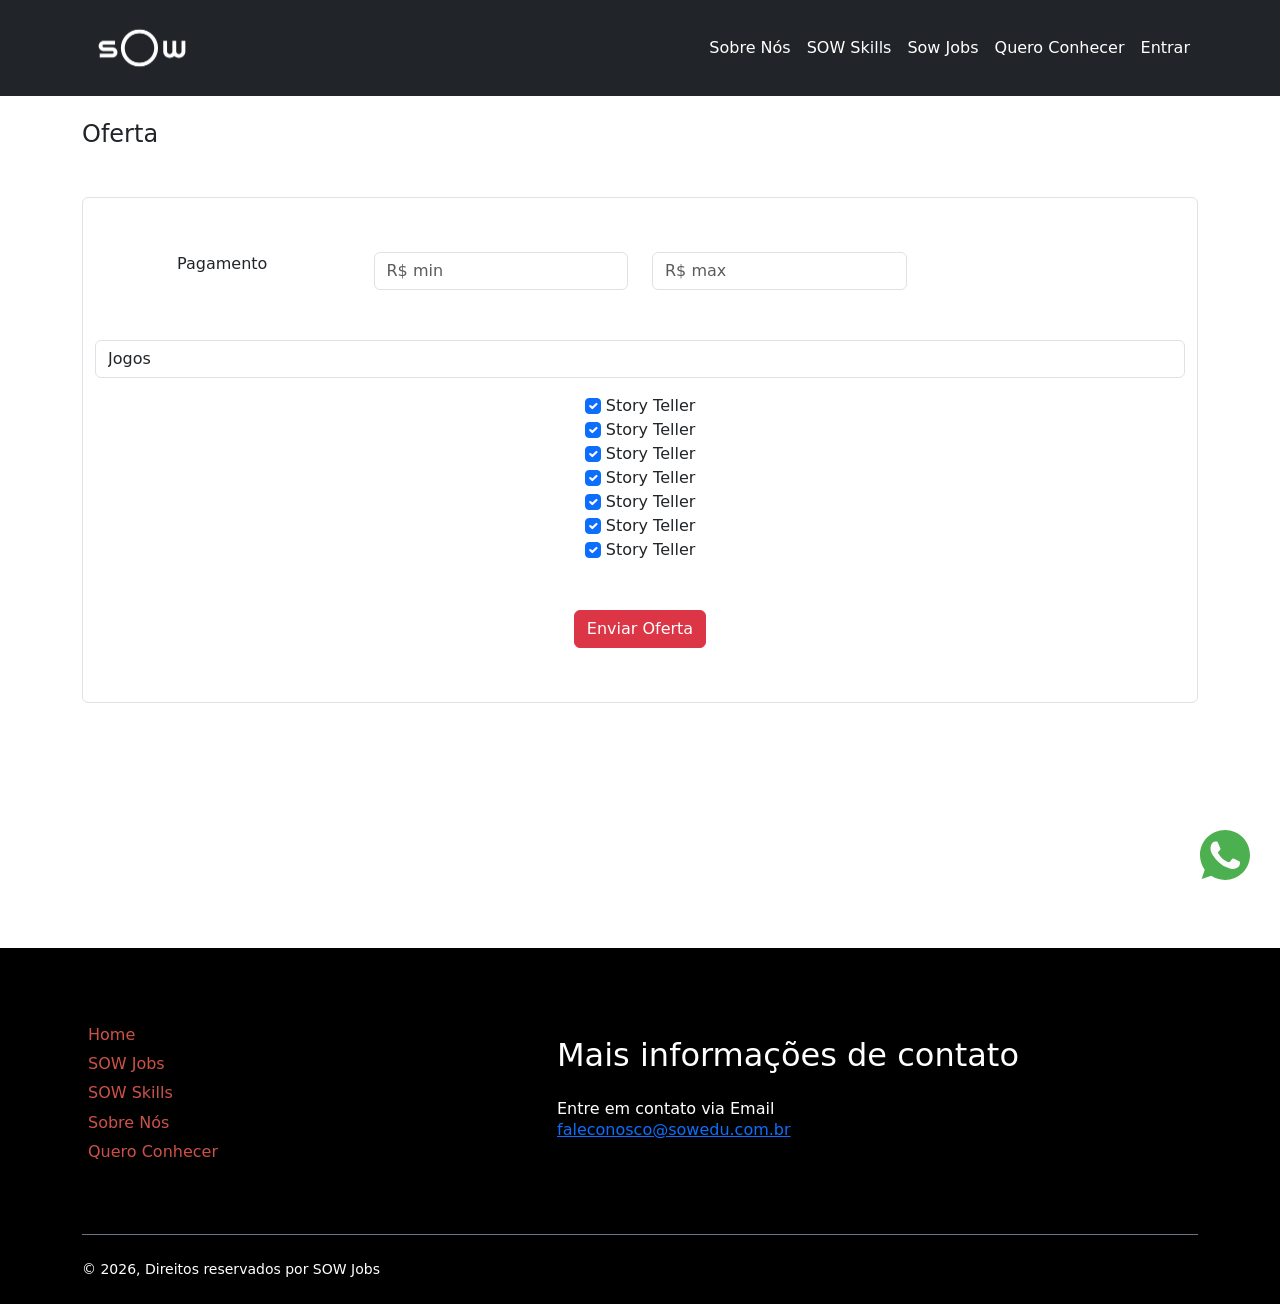
<file: sow website/views/oferta.html>
<!DOCTYPE html>
<html lang="pt-br">

<head>
    <meta charset="utf-8">
    <meta name="viewport" content="width=device-width, initial-scale=1, shrink-to-fit=no">
    <meta name="description" content="Sow Jobs é uma ótima escolha para sua carreira">

    <link rel="preconnect" href="https://fonts.googleapis.com">
    <link rel="preconnect" href="https://fonts.gstatic.com" crossorigin>
    <link href="https://fonts.googleapis.com/css2?family=Noto+Sans:wght@100&display=swap" rel="stylesheet">
    <title>SOW - Oferta</title>

    <!-- Bootstrap + CSS  main styles -->
    <link rel="stylesheet" href="../assets/css/main.css">
    <link href="https://cdn.jsdelivr.net/npm/bootstrap@5.3.0/dist/css/bootstrap.min.css" rel="stylesheet"
        integrity="sha384-9ndCyUaIbzAi2FUVXJi0CjmCapSmO7SnpJef0486qhLnuZ2cdeRhO02iuK6FUUVM" crossorigin="anonymous">
</head>

<body>
    <nav class="navbar custom-navbar navbar-expand-md  navbar-dark  bg-dark fixed-top" data-spy="affix"
        data-offset-top="10" id="navbar">
        <div class="container">
            <a class="navbar-brand" href="#">
                <img src="../assets/imgs/icons/SOW_Logo_RGB_Negativo.png" alt="Logo SOW" style="width:120px">
            </a>
            <button class="navbar-toggler ml-auto" type="button" data-bs-toggle="collapse"
                data-bs-target="#navbarSupportedContent" aria-controls="navbarSupportedContent" aria-expanded="false"
                aria-label="Toggle navigation" onclick="toggleNavbar()">
                <span class="navbar-toggler-icon"></span>
            </button>

            <div class="collapse navbar-collapse rogue phone" id="navbarSupportedContent">
                <ul class="navbar-nav ml-auto" style="margin-left: auto">
                    <li class="nav-item">
                        <a class="nav-link" href="#sobre">Sobre Nós</a>
                    </li>
                    <li class="nav-item">
                        <a class="nav-link" href="#sow_skills">SOW Skills</a>
                    </li>
                    <li class="nav-item">
                        <a class="nav-link" href="#sow_jobs">Sow Jobs</a>
                    </li>
                    <li class="nav-item">
                        <a class="nav-link" href="#mais">Quero Conhecer</a>
                    </li>
                    <li class="nav-item">
                        <a href="#" class="ml-4 nav-link btn-login btn-sm rounded">Entrar</a>
                    </li>
                </ul>
            </div>
        </div>
    </nav>
    <!-- Fim da navegação -->
    <div class="container mt-5" style="height: 60vh; min-height: 100vh; margin-top: 40px;">
        <br><br><br>
        <section id="oferta">
            <h1 class="section-title">Oferta</h1>
            <form class="form-control">
                <div class="text-center">
                    <div class="row">
                        <div class="col-3 mt-5">
                            <p>Pagamento</p>
                        </div>

                        <div class="col-3 mt-5">
                            <input class="form-control" type="text" min="0" placeholder="R$ min">
                        </div>

                        <div class="col-3 mt-5">
                            <input class="form-control" type="text" min="0" placeholder="R$ max">
                        </div>

                        <div class="col-12 mb-3 mt-5">
                            <select class="form-control">
                                <option value=" ">Jogos</option>
                            </select>
                        </div>
                    </div>
                </div>

                <div class="row">
                    <div class="col text-center" style="border: 2px black;">
                        <div class="from-check">
                            <input class="form-check-input" type="checkbox" checked> Story Teller
                        </div>
                        <div class="from-check">
                            <input class="form-check-input" type="checkbox" checked> Story Teller
                        </div>
                        <div class="from-check">
                            <input class="form-check-input" type="checkbox" checked> Story Teller
                        </div>
                        <div class="from-check">
                            <input class="form-check-input" type="checkbox" checked> Story Teller
                        </div>
                        <div class="from-check">
                            <input class="form-check-input" type="checkbox" checked> Story Teller
                        </div>
                        <div class="from-check">
                            <input class="form-check-input" type="checkbox" checked> Story Teller
                        </div>
                        <div class="from-check">
                            <input class="form-check-input" type="checkbox" checked> Story Teller
                        </div>
                    </div>
                </div>

                <div class="text-center">
                    <button class="btn btn-danger mb-5 mt-5">Enviar Oferta</button>
                </div>
            </form>
    </div>
    </section>
    <!-- Contact Section -->
    <section id="contact" class="section has-img-bg pb-0">
        <div class="container">
            <div class="row align-items-center">
                <div class="col-md-5 my-3">
                    <h6><button class="footer-transparent mb-0"><a href="#">Home</a></button></h6>
                    <h6><button class="footer-transparent mb-0"><a href="#sow_jobs">SOW Jobs</a></button></h6>
                    <h6><button class="footer-transparent mb-0"><a href="#sow_skills">SOW Skills</a></button></h6>
                    <h6><button class="footer-transparent mb-0"><a href="#sobre">Sobre Nós</a></button></h6>
                    <h6><button class="footer-transparent mb-0"><a href="#mais">Quero Conhecer</a></button></h6>


                </div>
                <div class="col-md-7">
                    <h2 class="mb-0">Mais informações de contato</h2>
                    <br>
                    <h6 class="mb-0">Entre em contato via Email</h6>
                    <p class="mb-0">
                        <a href="mailto:faleconosco@sowedu.com.br">faleconosco@sowedu.com.br</a>
                    </p>
                    <p></p>

                </div>
            </div>


            <a href="https://api.whatsapp.com/send?phone=55119888888888" target="_blank"
                style="position:fixed;bottom:20px;right:30px;">
                <svg enable-background="new 0 0 512 512" width="50" height="50" version="1.1" viewBox="0 0 512 512"
                    xml:space="preserve" xmlns="http://www.w3.org/2000/svg">
                    <path
                        d="M256.064,0h-0.128l0,0C114.784,0,0,114.816,0,256c0,56,18.048,107.904,48.736,150.048l-31.904,95.104  l98.4-31.456C155.712,496.512,204,512,256.064,512C397.216,512,512,397.152,512,256S397.216,0,256.064,0z"
                        fill="#4CAF50" />
                    <path
                        d="m405.02 361.5c-6.176 17.44-30.688 31.904-50.24 36.128-13.376 2.848-30.848 5.12-89.664-19.264-75.232-31.168-123.68-107.62-127.46-112.58-3.616-4.96-30.4-40.48-30.4-77.216s18.656-54.624 26.176-62.304c6.176-6.304 16.384-9.184 26.176-9.184 3.168 0 6.016 0.16 8.576 0.288 7.52 0.32 11.296 0.768 16.256 12.64 6.176 14.88 21.216 51.616 23.008 55.392 1.824 3.776 3.648 8.896 1.088 13.856-2.4 5.12-4.512 7.392-8.288 11.744s-7.36 7.68-11.136 12.352c-3.456 4.064-7.36 8.416-3.008 15.936 4.352 7.36 19.392 31.904 41.536 51.616 28.576 25.44 51.744 33.568 60.032 37.024 6.176 2.56 13.536 1.952 18.048-2.848 5.728-6.176 12.8-16.416 20-26.496 5.12-7.232 11.584-8.128 18.368-5.568 6.912 2.4 43.488 20.48 51.008 24.224 7.52 3.776 12.48 5.568 14.304 8.736 1.792 3.168 1.792 18.048-4.384 35.52z"
                        fill="#FAFAFA" />
                </svg>
            </a>

            <!-- Page Footer -->
            <footer class="mt-5 py-4 border-top border-secondary">
                <p class="mb-0 small">&copy;
                    <script>document.write(new Date().getFullYear())</script>, Direitos reservados por SOW Jobs
                </p>
            </footer>
            <!-- End of Page Footer -->
        </div>
    </section>

    <!-- Bootstrap JS e Jquery  -->
    <script src="https://cdn.jsdelivr.net/npm/bootstrap@5.3.0/dist/js/bootstrap.bundle.min.js"
        integrity="sha384-geWF76RCwLtnZ8qwWowPQNguL3RmwHVBC9FhGdlKrxdiJJigb/j/68SIy3Te4Bkz"
        crossorigin="anonymous"></script>
</body>

</html>
</file>
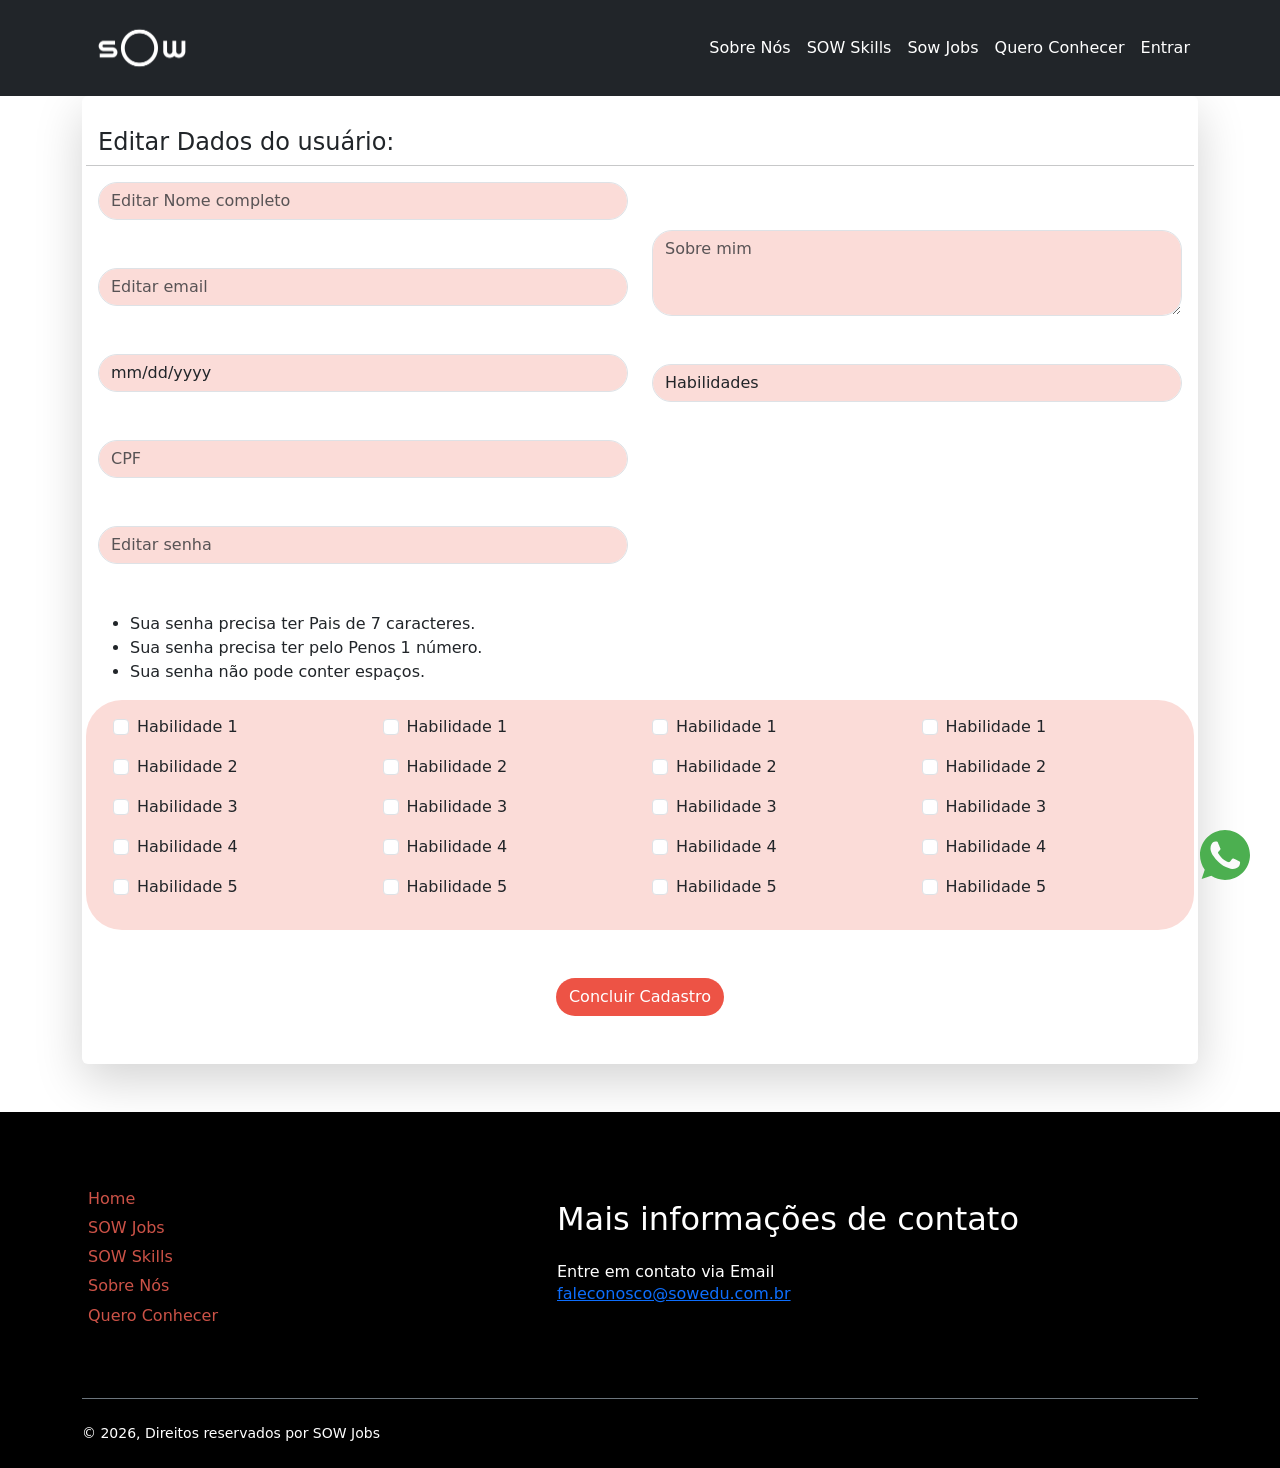
<file: sow website/views/pagina_profile_editar.html>
<!DOCTYPE html>
<html lang="pt-br">

<head>
    <meta charset="utf-8">
    <meta name="viewport" content="width=device-width, initial-scale=1, shrink-to-fit=no">
    <meta name="description" content="Sow Jobs é uma ótima escolha para sua carreira">

    <link rel="preconnect" href="https://fonts.googleapis.com">
    <link rel="preconnect" href="https://fonts.gstatic.com" crossorigin>
    <link href="https://fonts.googleapis.com/css2?family=Noto+Sans:wght@100&display=swap" rel="stylesheet">
    <title>SOW - Editar  de Usuário</title>

    <!-- Bootstrap + CSS  main styles -->
    <link rel="stylesheet" href="../assets/css/main.css">
    <link href="https://cdn.jsdelivr.net/npm/bootstrap@5.3.0/dist/css/bootstrap.min.css" rel="stylesheet"
        integrity="sha384-9ndCyUaIbzAi2FUVXJi0CjmCapSmO7SnpJef0486qhLnuZ2cdeRhO02iuK6FUUVM" crossorigin="anonymous">
</head>

<body>
    <nav class="navbar custom-navbar navbar-expand-md  navbar-dark  bg-dark fixed-top" data-spy="affix"
        data-offset-top="10" id="navbar">
        <div class="container">
            <a class="navbar-brand" href="#">
                <img src="../assets/imgs/icons/SOW_Logo_RGB_Negativo.png" alt="Logo SOW" style="width:120px">
            </a>
            <button class="navbar-toggler ml-auto" type="button" data-bs-toggle="collapse"
                data-bs-target="#navbarSupportedContent" aria-controls="navbarSupportedContent" aria-expanded="false"
                aria-label="Toggle navigation" onclick="toggleNavbar()">
                <span class="navbar-toggler-icon"></span>
            </button>

            <div class="collapse navbar-collapse rogue phone" id="navbarSupportedContent">
                <ul class="navbar-nav ml-auto" style="margin-left: auto">
                    <li class="nav-item">
                        <a class="nav-link" href="#sobre">Sobre Nós</a>
                    </li>
                    <li class="nav-item">
                        <a class="nav-link" href="#sow_skills">SOW Skills</a>
                    </li>
                    <li class="nav-item">
                        <a class="nav-link" href="#sow_jobs">Sow Jobs</a>
                    </li>
                    <li class="nav-item">
                        <a class="nav-link" href="#mais">Quero Conhecer</a>
                    </li>
                    <li class="nav-item">
                        <a href="#" class="ml-4 nav-link btn-login btn-sm rounded">Entrar</a>
                    </li>
                </ul>
            </div>


        </div>
    </nav>
    <!-- Fim da navegação -->




    <!-- form -->
    <section id="form">
        <div class=" container mt-5 pt-5" style="min-height: 80vh;">

            <form class="mb-5 pb-5 shadow-lg  p-3 mb-5 bg-white rounded">
                <div class="form-group">

                    <div class="row">
                        <h4 class="mt-3">Editar Dados do usuário:</h4>
                        <hr>

                        <div class="col">
                            <input type="text" class="form-control mb-5" id="nome" placeholder="Editar Nome completo"
                                style="border-radius: 20px; background-color: #fbdcd8;">
                            <input type="email" class="form-control mb-5" id="email" placeholder="Editar email"
                                style="border-radius: 20px; background-color: #fbdcd8;">
                            <input type="date" readonly class="form-control mb-5" id="data" placeholder="Data de nascimento"
                                style="border-radius: 20px; background-color: #fbdcd8;">
                            <input type="text" readonly class="form-control mb-5" id="cpf" placeholder="CPF"
                                style="border-radius: 20px; background-color: #fbdcd8;">
                            <input type="password" class="form-control mb-5" id="senha" placeholder="Editar senha"
                                style="border-radius: 20px; background-color: #fbdcd8;">
                            <ul>
                                <li>Sua senha precisa ter Pais de 7 caracteres.</li>
                                <li>Sua senha precisa ter pelo Penos 1 número.</li>
                                <li>Sua senha não pode conter espaços.</li>
                            </ul>

                        </div>


                        <div class="col mt-5">
                            <div class="form-group">
                                <textarea class="form-control  mb-5" id="sobre" rows="3" placeholder="Sobre mim"
                                    style="border-radius: 20px; background-color: #fbdcd8;"></textarea>
                            </div>
                            <select class="form-control" name="skills" id="skills"
                                style="border-radius: 20px; background-color: #fbdcd8;">
                                <option value="">Habilidades</option>
                            </select>

                        </div>
                    </div>

                    <div class="row" style="background-color: #fbdcd8; padding: 15px; border-radius: 36px;">


                        <div class="col-md-3">
                            <div class="form-check">
                                <input class="form-check-input" type="checkbox" value="" id="flexCheckIndeterminate">
                                <p class="text-left">Habilidade 1</p>
                                <input class="form-check-input" type="checkbox" value="" id="flexCheckIndeterminate">
                                <p class="text-left">Habilidade 2</p>
                                <input class="form-check-input" type="checkbox" value="" id="flexCheckIndeterminate">
                                <p class="text-left">Habilidade 3</p>
                                <input class="form-check-input" type="checkbox" value="" id="flexCheckIndeterminate">
                                <p class="text-left">Habilidade 4</p>
                                <input class="form-check-input" type="checkbox" value="" id="flexCheckIndeterminate">
                                <p class="text-left">Habilidade 5</p>
                            </div>
                        </div>

                        <div class="col-md-3">
                            <div class="form-check">
                                <input class="form-check-input" type="checkbox" value="" id="flexCheckIndeterminate">
                                <p class="text-left">Habilidade 1</p>
                                <input class="form-check-input" type="checkbox" value="" id="flexCheckIndeterminate">
                                <p class="text-left">Habilidade 2</p>
                                <input class="form-check-input" type="checkbox" value="" id="flexCheckIndeterminate">
                                <p class="text-left">Habilidade 3</p>
                                <input class="form-check-input" type="checkbox" value="" id="flexCheckIndeterminate">
                                <p class="text-left">Habilidade 4</p>
                                <input class="form-check-input" type="checkbox" value="" id="flexCheckIndeterminate">
                                <p class="text-left">Habilidade 5</p>
                            </div>
                        </div>

                        <div class="col-md-3">
                            <div class="form-check">
                                <input class="form-check-input" type="checkbox" value="" id="flexCheckIndeterminate">
                                <p class="text-left">Habilidade 1</p>
                                <input class="form-check-input" type="checkbox" value="" id="flexCheckIndeterminate">
                                <p class="text-left">Habilidade 2</p>
                                <input class="form-check-input" type="checkbox" value="" id="flexCheckIndeterminate">
                                <p class="text-left">Habilidade 3</p>
                                <input class="form-check-input" type="checkbox" value="" id="flexCheckIndeterminate">
                                <p class="text-left">Habilidade 4</p>
                                <input class="form-check-input" type="checkbox" value="" id="flexCheckIndeterminate">
                                <p class="text-left">Habilidade 5</p>
                            </div>
                        </div>

                        <div class="col-md-3">
                            <div class="form-check">
                                <input class="form-check-input" type="checkbox" value="" id="flexCheckIndeterminate">
                                <p class="text-left">Habilidade 1</p>
                                <input class="form-check-input" type="checkbox" value="" id="flexCheckIndeterminate">
                                <p class="text-left">Habilidade 2</p>
                                <input class="form-check-input" type="checkbox" value="" id="flexCheckIndeterminate">
                                <p class="text-left">Habilidade 3</p>
                                <input class="form-check-input" type="checkbox" value="" id="flexCheckIndeterminate">
                                <p class="text-left">Habilidade 4</p>
                                <input class="form-check-input" type="checkbox" value="" id="flexCheckIndeterminate">
                                <p class="text-left">Habilidade 5</p>
                            </div>
                        </div>


                    </div>
                    <div class="text-center mt-5">
                        <button class="btn" style="border-radius:20px; color:white; background-color:#ED5345;">Concluir
                            Cadastro</button>
                    </div>
                </div>



        </div>


        </form>
        </div>
        </div>
    </section>


    <!-- Contact Section -->
    <section id="contact" class="section has-img-bg pb-0">
        <div class="container">
            <div class="row align-items-center">
                <div class="col-md-5 my-3">
                    <h6><button class="footer-transparent mb-0"><a href="#">Home</a></button></h6>
                    <h6><button class="footer-transparent mb-0"><a href="#sow_jobs">SOW Jobs</a></button></h6>
                    <h6><button class="footer-transparent mb-0"><a href="#sow_skills">SOW Skills</a></button></h6>
                    <h6><button class="footer-transparent mb-0"><a href="#sobre">Sobre Nós</a></button></h6>
                    <h6><button class="footer-transparent mb-0"><a href="#mais">Quero Conhecer</a></button></h6>


                </div>
                <div class="col-md-7">
                    <h2 class="mb-0">Mais informações de contato</h2>
                    <br>
                    <h6 class="mb-0">Entre em contato via Email</h6>
                    <p class="mb-0">
                        <a href="mailto:faleconosco@sowedu.com.br">faleconosco@sowedu.com.br</a>
                    </p>
                    <p></p>

                </div>
            </div>


            <a href="https://api.whatsapp.com/send?phone=55119888888888" target="_blank"
                style="position:fixed;bottom:20px;right:30px;">
                <svg enable-background="new 0 0 512 512" width="50" height="50" version="1.1" viewBox="0 0 512 512"
                    xml:space="preserve" xmlns="http://www.w3.org/2000/svg">
                    <path
                        d="M256.064,0h-0.128l0,0C114.784,0,0,114.816,0,256c0,56,18.048,107.904,48.736,150.048l-31.904,95.104  l98.4-31.456C155.712,496.512,204,512,256.064,512C397.216,512,512,397.152,512,256S397.216,0,256.064,0z"
                        fill="#4CAF50" />
                    <path
                        d="m405.02 361.5c-6.176 17.44-30.688 31.904-50.24 36.128-13.376 2.848-30.848 5.12-89.664-19.264-75.232-31.168-123.68-107.62-127.46-112.58-3.616-4.96-30.4-40.48-30.4-77.216s18.656-54.624 26.176-62.304c6.176-6.304 16.384-9.184 26.176-9.184 3.168 0 6.016 0.16 8.576 0.288 7.52 0.32 11.296 0.768 16.256 12.64 6.176 14.88 21.216 51.616 23.008 55.392 1.824 3.776 3.648 8.896 1.088 13.856-2.4 5.12-4.512 7.392-8.288 11.744s-7.36 7.68-11.136 12.352c-3.456 4.064-7.36 8.416-3.008 15.936 4.352 7.36 19.392 31.904 41.536 51.616 28.576 25.44 51.744 33.568 60.032 37.024 6.176 2.56 13.536 1.952 18.048-2.848 5.728-6.176 12.8-16.416 20-26.496 5.12-7.232 11.584-8.128 18.368-5.568 6.912 2.4 43.488 20.48 51.008 24.224 7.52 3.776 12.48 5.568 14.304 8.736 1.792 3.168 1.792 18.048-4.384 35.52z"
                        fill="#FAFAFA" />
                </svg>
            </a>

            <!-- Page Footer -->
            <footer class="mt-5 py-4 border-top border-secondary">
                <p class="mb-0 small">&copy;
                    <script>document.write(new Date().getFullYear())</script>, Direitos reservados por SOW Jobs
                </p>
            </footer>
            <!-- End of Page Footer -->
        </div>
    </section>

    <!-- Bootstrap JS e Jquery  -->
    <script src="https://cdn.jsdelivr.net/npm/bootstrap@5.3.0/dist/js/bootstrap.bundle.min.js"
        integrity="sha384-geWF76RCwLtnZ8qwWowPQNguL3RmwHVBC9FhGdlKrxdiJJigb/j/68SIy3Te4Bkz"
        crossorigin="anonymous"></script>

</body>
</html>
</file>
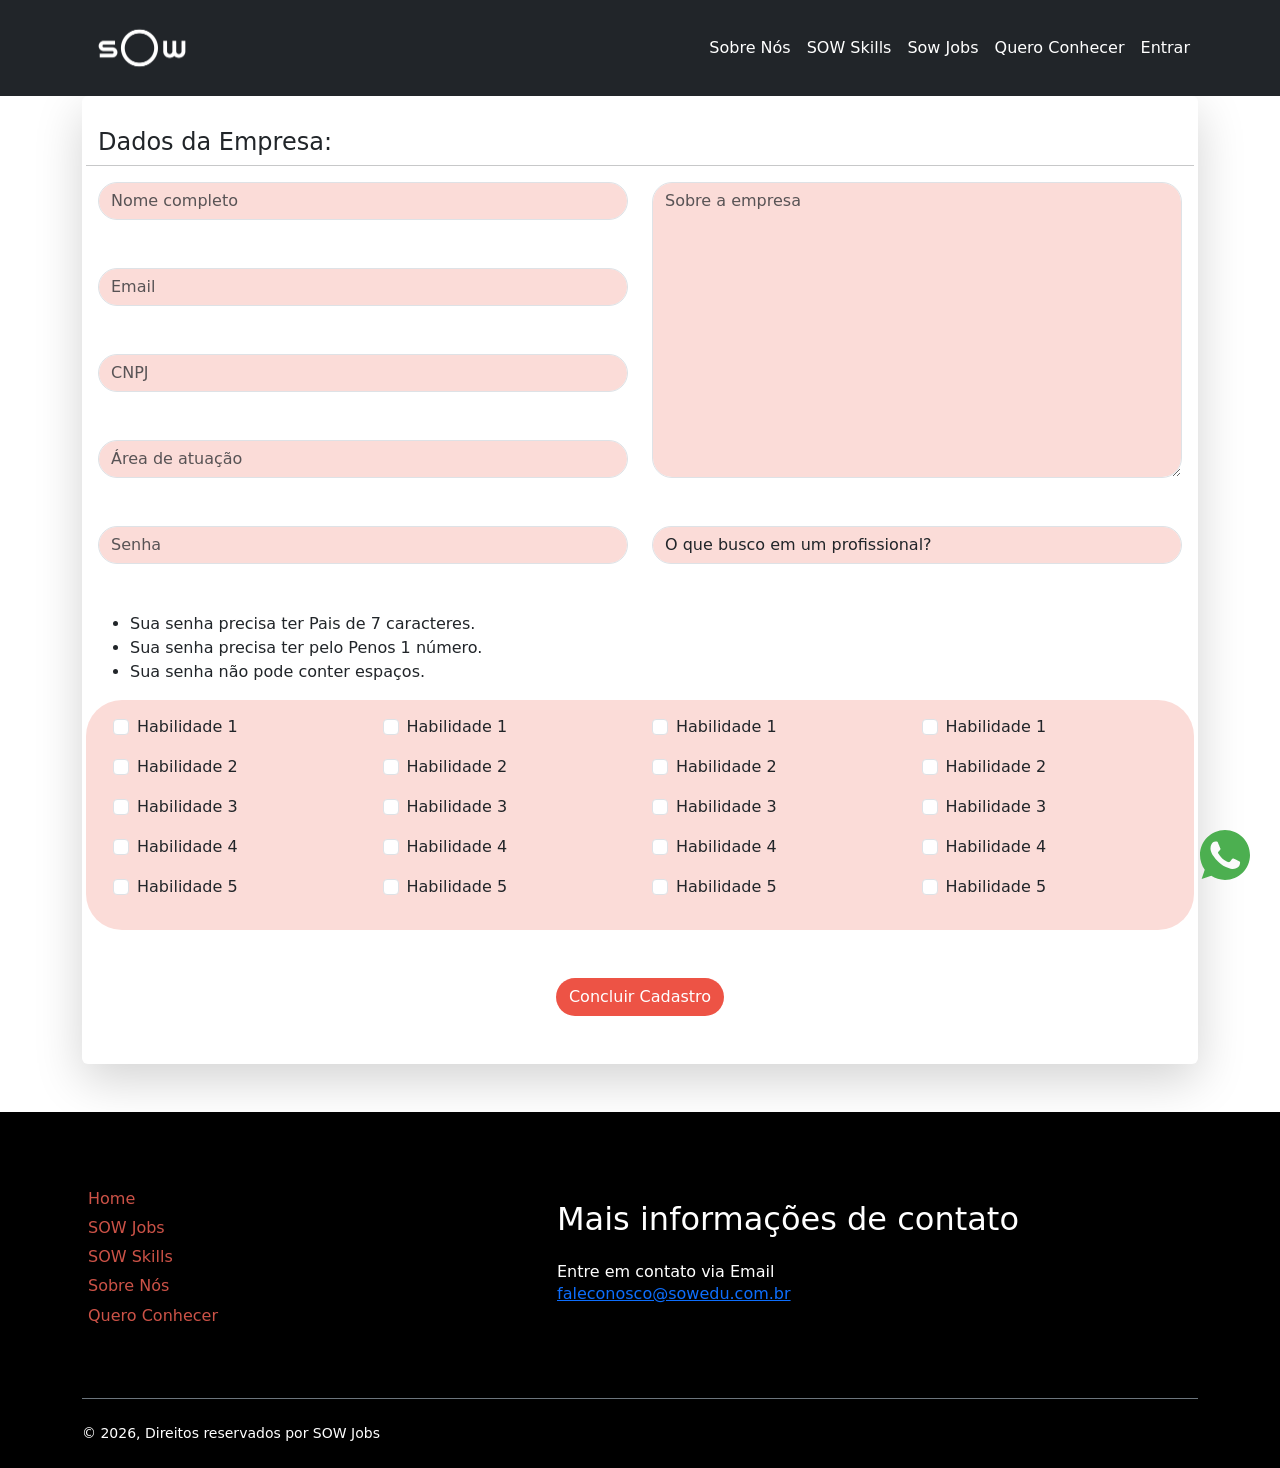
<file: sow website/views/pagina_profile_empresa.html>
<!DOCTYPE html>
<html lang="pt-br">

<head>
    <meta charset="utf-8">
    <meta name="viewport" content="width=device-width, initial-scale=1, shrink-to-fit=no">
    <meta name="description" content="Sow Jobs é uma ótima escolha para sua carreira">

    <link rel="preconnect" href="https://fonts.googleapis.com">
    <link rel="preconnect" href="https://fonts.gstatic.com" crossorigin>
    <link href="https://fonts.googleapis.com/css2?family=Noto+Sans:wght@100&display=swap" rel="stylesheet">
    <title>SOW - Cadastro Empresa</title>

    <!-- Bootstrap + CSS  main styles -->
    <link rel="stylesheet" href="../assets/css/main.css">
    <link href="https://cdn.jsdelivr.net/npm/bootstrap@5.3.0/dist/css/bootstrap.min.css" rel="stylesheet"
        integrity="sha384-9ndCyUaIbzAi2FUVXJi0CjmCapSmO7SnpJef0486qhLnuZ2cdeRhO02iuK6FUUVM" crossorigin="anonymous">
</head>

<body>
    <nav class="navbar custom-navbar navbar-expand-md  navbar-dark  bg-dark fixed-top" data-spy="affix"
        data-offset-top="10" id="navbar">
        <div class="container">
            <a class="navbar-brand" href="#">
                <img src="../assets/imgs/icons/SOW_Logo_RGB_Negativo.png" alt="Logo SOW" style="width:120px">
            </a>
            <button class="navbar-toggler ml-auto" type="button" data-bs-toggle="collapse"
                data-bs-target="#navbarSupportedContent" aria-controls="navbarSupportedContent" aria-expanded="false"
                aria-label="Toggle navigation" onclick="toggleNavbar()">
                <span class="navbar-toggler-icon"></span>
            </button>

            <div class="collapse navbar-collapse rogue phone" id="navbarSupportedContent">
                <ul class="navbar-nav ml-auto" style="margin-left: auto">
                    <li class="nav-item">
                        <a class="nav-link" href="#sobre">Sobre Nós</a>
                    </li>
                    <li class="nav-item">
                        <a class="nav-link" href="#sow_skills">SOW Skills</a>
                    </li>
                    <li class="nav-item">
                        <a class="nav-link" href="#sow_jobs">Sow Jobs</a>
                    </li>
                    <li class="nav-item">
                        <a class="nav-link" href="#mais">Quero Conhecer</a>
                    </li>
                    <li class="nav-item">
                        <a href="#" class="ml-4 nav-link btn-login btn-sm rounded">Entrar</a>
                    </li>
                </ul>
            </div>


        </div>
    </nav>
    <!-- Fim da navegação -->
    
    <!-- form -->
    <section id="form">
        <div class=" container mt-5 pt-5" style="min-height: 80vh;">

            <form class="mb-5 pb-5 shadow-lg  p-3 mb-5 bg-white rounded">
                <div class="form-group">

                    <div class="row">
                        <h4 class="mt-3">Dados da Empresa:</h4>
                        <hr>

                        <div class="col">
                            <input type="text" class="form-control mb-5" id="nome" placeholder="Nome completo"
                                style="border-radius: 20px; background-color: #fbdcd8;">
                            <input type="email" class="form-control mb-5" id="email" placeholder="Email"
                                style="border-radius: 20px; background-color: #fbdcd8;">
                            <input type="text" class="form-control mb-5" id="cpf" placeholder="CNPJ"
                                style="border-radius: 20px; background-color: #fbdcd8;">
                            <input type="text" class="form-control mb-5" id="data" placeholder="Área de atuação"
                                style="border-radius: 20px; background-color: #fbdcd8;">
                            <input type="password" class="form-control mb-5" id="senha" placeholder="Senha"
                                style="border-radius: 20px; background-color: #fbdcd8;">
                            <ul>
                                <li>Sua senha precisa ter Pais de 7 caracteres.</li>
                                <li>Sua senha precisa ter pelo Penos 1 número.</li>
                                <li>Sua senha não pode conter espaços.</li>
                            </ul>

                        </div>


                        <div class="col">
                            <div class="form-group">
                                <textarea class="form-control pb-4 mb-5" id="sobre" rows="11" placeholder="Sobre a empresa"
                                    style="border-radius: 20px; background-color: #fbdcd8;"></textarea>
                            </div>
                            <select class="form-control" name="skills" id="skills"
                                style="border-radius: 20px; background-color: #fbdcd8;">
                                <option value="">O que busco em um profissional?</option>
                            </select>

                        </div>
                    </div>

                    <div class="row" style="background-color: #fbdcd8; padding: 15px; border-radius: 36px;">


                        <div class="col-md-3">
                            <div class="form-check">
                                <input class="form-check-input" type="checkbox" value="" id="flexCheckIndeterminate">
                                <p class="text-left">Habilidade 1</p>
                                <input class="form-check-input" type="checkbox" value="" id="flexCheckIndeterminate">
                                <p class="text-left">Habilidade 2</p>
                                <input class="form-check-input" type="checkbox" value="" id="flexCheckIndeterminate">
                                <p class="text-left">Habilidade 3</p>
                                <input class="form-check-input" type="checkbox" value="" id="flexCheckIndeterminate">
                                <p class="text-left">Habilidade 4</p>
                                <input class="form-check-input" type="checkbox" value="" id="flexCheckIndeterminate">
                                <p class="text-left">Habilidade 5</p>
                            </div>
                        </div>

                        <div class="col-md-3">
                            <div class="form-check">
                                <input class="form-check-input" type="checkbox" value="" id="flexCheckIndeterminate">
                                <p class="text-left">Habilidade 1</p>
                                <input class="form-check-input" type="checkbox" value="" id="flexCheckIndeterminate">
                                <p class="text-left">Habilidade 2</p>
                                <input class="form-check-input" type="checkbox" value="" id="flexCheckIndeterminate">
                                <p class="text-left">Habilidade 3</p>
                                <input class="form-check-input" type="checkbox" value="" id="flexCheckIndeterminate">
                                <p class="text-left">Habilidade 4</p>
                                <input class="form-check-input" type="checkbox" value="" id="flexCheckIndeterminate">
                                <p class="text-left">Habilidade 5</p>
                            </div>
                        </div>

                        <div class="col-md-3">
                            <div class="form-check">
                                <input class="form-check-input" type="checkbox" value="" id="flexCheckIndeterminate">
                                <p class="text-left">Habilidade 1</p>
                                <input class="form-check-input" type="checkbox" value="" id="flexCheckIndeterminate">
                                <p class="text-left">Habilidade 2</p>
                                <input class="form-check-input" type="checkbox" value="" id="flexCheckIndeterminate">
                                <p class="text-left">Habilidade 3</p>
                                <input class="form-check-input" type="checkbox" value="" id="flexCheckIndeterminate">
                                <p class="text-left">Habilidade 4</p>
                                <input class="form-check-input" type="checkbox" value="" id="flexCheckIndeterminate">
                                <p class="text-left">Habilidade 5</p>
                            </div>
                        </div>

                        <div class="col-md-3">
                            <div class="form-check">
                                <input class="form-check-input" type="checkbox" value="" id="flexCheckIndeterminate">
                                <p class="text-left">Habilidade 1</p>
                                <input class="form-check-input" type="checkbox" value="" id="flexCheckIndeterminate">
                                <p class="text-left">Habilidade 2</p>
                                <input class="form-check-input" type="checkbox" value="" id="flexCheckIndeterminate">
                                <p class="text-left">Habilidade 3</p>
                                <input class="form-check-input" type="checkbox" value="" id="flexCheckIndeterminate">
                                <p class="text-left">Habilidade 4</p>
                                <input class="form-check-input" type="checkbox" value="" id="flexCheckIndeterminate">
                                <p class="text-left">Habilidade 5</p>
                            </div>
                        </div>


                    </div>
                    <div class="text-center mt-5">
                        <button class="btn" style="border-radius:20px; color:white; background-color:#ED5345;">Concluir
                            Cadastro</button>
                    </div>
                </div>



        </div>


        </form>
        </div>
        </div>
    </section>


    <!-- Contact Section -->
    <section id="contact" class="section has-img-bg pb-0">
        <div class="container">
            <div class="row align-items-center">
                <div class="col-md-5 my-3">
                    <h6><button class="footer-transparent mb-0"><a href="#">Home</a></button></h6>
                    <h6><button class="footer-transparent mb-0"><a href="#sow_jobs">SOW Jobs</a></button></h6>
                    <h6><button class="footer-transparent mb-0"><a href="#sow_skills">SOW Skills</a></button></h6>
                    <h6><button class="footer-transparent mb-0"><a href="#sobre">Sobre Nós</a></button></h6>
                    <h6><button class="footer-transparent mb-0"><a href="#mais">Quero Conhecer</a></button></h6>


                </div>
                <div class="col-md-7">
                    <h2 class="mb-0">Mais informações de contato</h2>
                    <br>
                    <h6 class="mb-0">Entre em contato via Email</h6>
                    <p class="mb-0">
                        <a href="mailto:faleconosco@sowedu.com.br">faleconosco@sowedu.com.br</a>
                    </p>
                    <p></p>

                </div>
            </div>


            <a href="https://api.whatsapp.com/send?phone=55119888888888" target="_blank"
                style="position:fixed;bottom:20px;right:30px;">
                <svg enable-background="new 0 0 512 512" width="50" height="50" version="1.1" viewBox="0 0 512 512"
                    xml:space="preserve" xmlns="http://www.w3.org/2000/svg">
                    <path
                        d="M256.064,0h-0.128l0,0C114.784,0,0,114.816,0,256c0,56,18.048,107.904,48.736,150.048l-31.904,95.104  l98.4-31.456C155.712,496.512,204,512,256.064,512C397.216,512,512,397.152,512,256S397.216,0,256.064,0z"
                        fill="#4CAF50" />
                    <path
                        d="m405.02 361.5c-6.176 17.44-30.688 31.904-50.24 36.128-13.376 2.848-30.848 5.12-89.664-19.264-75.232-31.168-123.68-107.62-127.46-112.58-3.616-4.96-30.4-40.48-30.4-77.216s18.656-54.624 26.176-62.304c6.176-6.304 16.384-9.184 26.176-9.184 3.168 0 6.016 0.16 8.576 0.288 7.52 0.32 11.296 0.768 16.256 12.64 6.176 14.88 21.216 51.616 23.008 55.392 1.824 3.776 3.648 8.896 1.088 13.856-2.4 5.12-4.512 7.392-8.288 11.744s-7.36 7.68-11.136 12.352c-3.456 4.064-7.36 8.416-3.008 15.936 4.352 7.36 19.392 31.904 41.536 51.616 28.576 25.44 51.744 33.568 60.032 37.024 6.176 2.56 13.536 1.952 18.048-2.848 5.728-6.176 12.8-16.416 20-26.496 5.12-7.232 11.584-8.128 18.368-5.568 6.912 2.4 43.488 20.48 51.008 24.224 7.52 3.776 12.48 5.568 14.304 8.736 1.792 3.168 1.792 18.048-4.384 35.52z"
                        fill="#FAFAFA" />
                </svg>
            </a>

            <!-- Page Footer -->
            <footer class="mt-5 py-4 border-top border-secondary">
                <p class="mb-0 small">&copy;
                    <script>document.write(new Date().getFullYear())</script>, Direitos reservados por SOW Jobs
                </p>
            </footer>
            <!-- End of Page Footer -->
        </div>
    </section>

    <!-- Bootstrap JS e Jquery  -->
    <script src="https://cdn.jsdelivr.net/npm/bootstrap@5.3.0/dist/js/bootstrap.bundle.min.js"
        integrity="sha384-geWF76RCwLtnZ8qwWowPQNguL3RmwHVBC9FhGdlKrxdiJJigb/j/68SIy3Te4Bkz"
        crossorigin="anonymous"></script>

</body>
</html>
</file>
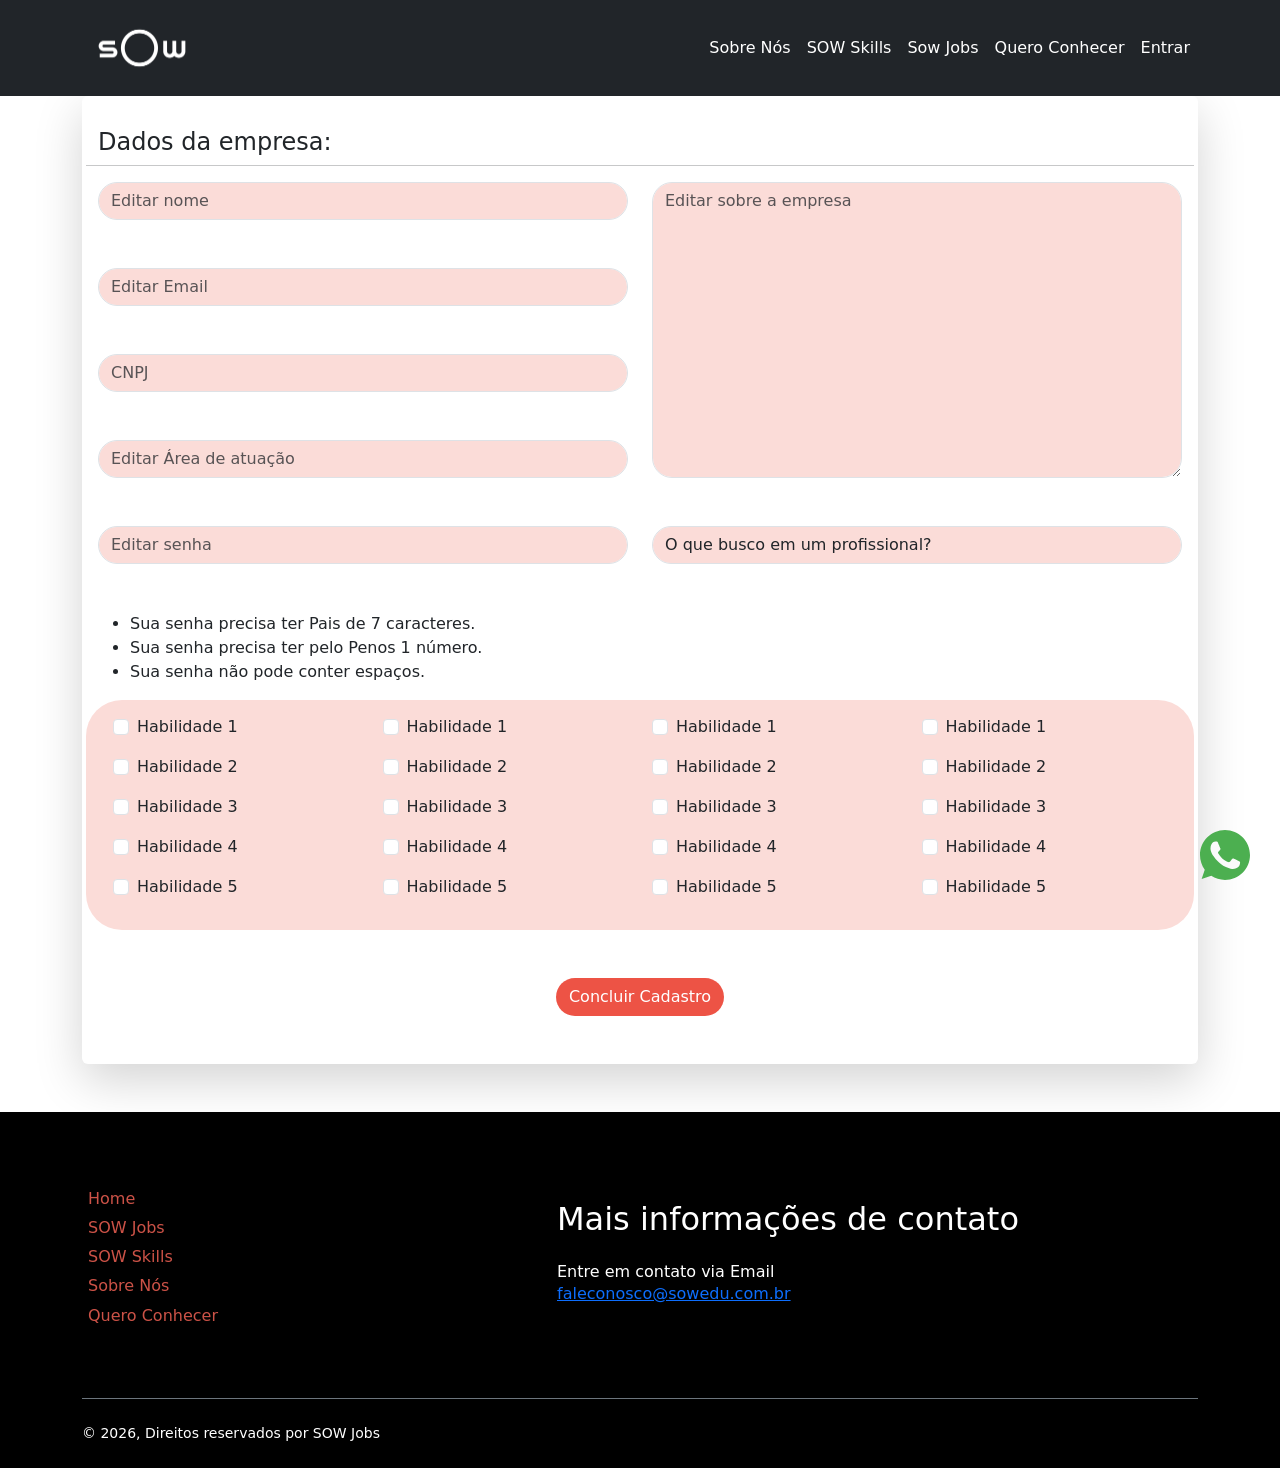
<file: sow website/views/pagina_profile_empresa_editar.html>
<!DOCTYPE html>
<html lang="pt-br">

<head>
    <meta charset="utf-8">
    <meta name="viewport" content="width=device-width, initial-scale=1, shrink-to-fit=no">
    <meta name="description" content="Sow Jobs é uma ótima escolha para sua carreira">

    <link rel="preconnect" href="https://fonts.googleapis.com">
    <link rel="preconnect" href="https://fonts.gstatic.com" crossorigin>
    <link href="https://fonts.googleapis.com/css2?family=Noto+Sans:wght@100&display=swap" rel="stylesheet">
    <title>SOW - Editar Empresa</title>

    <!-- Bootstrap + CSS  main styles -->
    <link rel="stylesheet" href="../assets/css/main.css">
    <link href="https://cdn.jsdelivr.net/npm/bootstrap@5.3.0/dist/css/bootstrap.min.css" rel="stylesheet"
        integrity="sha384-9ndCyUaIbzAi2FUVXJi0CjmCapSmO7SnpJef0486qhLnuZ2cdeRhO02iuK6FUUVM" crossorigin="anonymous">
</head>

<body>
    <nav class="navbar custom-navbar navbar-expand-md  navbar-dark  bg-dark fixed-top" data-spy="affix"
        data-offset-top="10" id="navbar">
        <div class="container">
            <a class="navbar-brand" href="#">
                <img src="../assets/imgs/icons/SOW_Logo_RGB_Negativo.png" alt="Logo SOW" style="width:120px">
            </a>
            <button class="navbar-toggler ml-auto" type="button" data-bs-toggle="collapse"
                data-bs-target="#navbarSupportedContent" aria-controls="navbarSupportedContent" aria-expanded="false"
                aria-label="Toggle navigation" onclick="toggleNavbar()">
                <span class="navbar-toggler-icon"></span>
            </button>

            <div class="collapse navbar-collapse rogue phone" id="navbarSupportedContent">
                <ul class="navbar-nav ml-auto" style="margin-left: auto">
                    <li class="nav-item">
                        <a class="nav-link" href="#sobre">Sobre Nós</a>
                    </li>
                    <li class="nav-item">
                        <a class="nav-link" href="#sow_skills">SOW Skills</a>
                    </li>
                    <li class="nav-item">
                        <a class="nav-link" href="#sow_jobs">Sow Jobs</a>
                    </li>
                    <li class="nav-item">
                        <a class="nav-link" href="#mais">Quero Conhecer</a>
                    </li>
                    <li class="nav-item">
                        <a href="#" class="ml-4 nav-link btn-login btn-sm rounded">Entrar</a>
                    </li>
                </ul>
            </div>


        </div>
    </nav>
    <!-- Fim da navegação -->




    <!-- form -->
    <section id="form">
        <div class=" container mt-5 pt-5" style="min-height: 80vh;">

            <form class="mb-5 pb-5 shadow-lg  p-3 mb-5 bg-white rounded">
                <div class="form-group">

                    <div class="row">
                        <h4 class="mt-3">Dados da empresa:</h4>
                        <hr>

                        <div class="col">
                            <input type="text" class="form-control mb-5" id="nome" placeholder="Editar nome"
                                style="border-radius: 20px; background-color: #fbdcd8;">
                            <input type="email" class="form-control mb-5" id="email" placeholder="Editar Email"
                                style="border-radius: 20px; background-color: #fbdcd8;">
                            <input type="text" readonly class="form-control mb-5" id="cpf" placeholder="CNPJ"
                                style="border-radius: 20px; background-color: #fbdcd8;">
                            <input type="text" class="form-control mb-5" id="data" placeholder="Editar Área de atuação"
                                style="border-radius: 20px; background-color: #fbdcd8;">
                            <input type="password"  class="form-control mb-5" id="senha" placeholder="Editar senha"
                                style="border-radius: 20px; background-color: #fbdcd8;">
                            <ul>
                                <li>Sua senha precisa ter Pais de 7 caracteres.</li>
                                <li>Sua senha precisa ter pelo Penos 1 número.</li>
                                <li>Sua senha não pode conter espaços.</li>
                            </ul>

                        </div>


                        <div class="col">
                            <div class="form-group">
                                <textarea class="form-control pb-4 mb-5" id="sobre" rows="11" placeholder="Editar sobre a empresa"
                                    style="border-radius: 20px; background-color: #fbdcd8;"></textarea>
                            </div>
                            <select class="form-control" name="skills" id="skills"
                                style="border-radius: 20px; background-color: #fbdcd8;">
                                <option value="">O que busco em um profissional?</option>
                            </select>

                        </div>
                    </div>

                    <div class="row" style="background-color: #fbdcd8; padding: 15px; border-radius: 36px;">


                        <div class="col-md-3">
                            <div class="form-check">
                                <input class="form-check-input" type="checkbox" value="" id="flexCheckIndeterminate">
                                <p class="text-left">Habilidade 1</p>
                                <input class="form-check-input" type="checkbox" value="" id="flexCheckIndeterminate">
                                <p class="text-left">Habilidade 2</p>
                                <input class="form-check-input" type="checkbox" value="" id="flexCheckIndeterminate">
                                <p class="text-left">Habilidade 3</p>
                                <input class="form-check-input" type="checkbox" value="" id="flexCheckIndeterminate">
                                <p class="text-left">Habilidade 4</p>
                                <input class="form-check-input" type="checkbox" value="" id="flexCheckIndeterminate">
                                <p class="text-left">Habilidade 5</p>
                            </div>
                        </div>

                        <div class="col-md-3">
                            <div class="form-check">
                                <input class="form-check-input" type="checkbox" value="" id="flexCheckIndeterminate">
                                <p class="text-left">Habilidade 1</p>
                                <input class="form-check-input" type="checkbox" value="" id="flexCheckIndeterminate">
                                <p class="text-left">Habilidade 2</p>
                                <input class="form-check-input" type="checkbox" value="" id="flexCheckIndeterminate">
                                <p class="text-left">Habilidade 3</p>
                                <input class="form-check-input" type="checkbox" value="" id="flexCheckIndeterminate">
                                <p class="text-left">Habilidade 4</p>
                                <input class="form-check-input" type="checkbox" value="" id="flexCheckIndeterminate">
                                <p class="text-left">Habilidade 5</p>
                            </div>
                        </div>

                        <div class="col-md-3">
                            <div class="form-check">
                                <input class="form-check-input" type="checkbox" value="" id="flexCheckIndeterminate">
                                <p class="text-left">Habilidade 1</p>
                                <input class="form-check-input" type="checkbox" value="" id="flexCheckIndeterminate">
                                <p class="text-left">Habilidade 2</p>
                                <input class="form-check-input" type="checkbox" value="" id="flexCheckIndeterminate">
                                <p class="text-left">Habilidade 3</p>
                                <input class="form-check-input" type="checkbox" value="" id="flexCheckIndeterminate">
                                <p class="text-left">Habilidade 4</p>
                                <input class="form-check-input" type="checkbox" value="" id="flexCheckIndeterminate">
                                <p class="text-left">Habilidade 5</p>
                            </div>
                        </div>

                        <div class="col-md-3">
                            <div class="form-check">
                                <input class="form-check-input" type="checkbox" value="" id="flexCheckIndeterminate">
                                <p class="text-left">Habilidade 1</p>
                                <input class="form-check-input" type="checkbox" value="" id="flexCheckIndeterminate">
                                <p class="text-left">Habilidade 2</p>
                                <input class="form-check-input" type="checkbox" value="" id="flexCheckIndeterminate">
                                <p class="text-left">Habilidade 3</p>
                                <input class="form-check-input" type="checkbox" value="" id="flexCheckIndeterminate">
                                <p class="text-left">Habilidade 4</p>
                                <input class="form-check-input" type="checkbox" value="" id="flexCheckIndeterminate">
                                <p class="text-left">Habilidade 5</p>
                            </div>
                        </div>


                    </div>
                    <div class="text-center mt-5">
                        <button class="btn" style="border-radius:20px; color:white; background-color:#ED5345;">Concluir
                            Cadastro</button>
                    </div>
                </div>



        </div>


        </form>
        </div>
        </div>
    </section>


    <!-- Contact Section -->
    <section id="contact" class="section has-img-bg pb-0">
        <div class="container">
            <div class="row align-items-center">
                <div class="col-md-5 my-3">
                    <h6><button class="footer-transparent mb-0"><a href="#">Home</a></button></h6>
                    <h6><button class="footer-transparent mb-0"><a href="#sow_jobs">SOW Jobs</a></button></h6>
                    <h6><button class="footer-transparent mb-0"><a href="#sow_skills">SOW Skills</a></button></h6>
                    <h6><button class="footer-transparent mb-0"><a href="#sobre">Sobre Nós</a></button></h6>
                    <h6><button class="footer-transparent mb-0"><a href="#mais">Quero Conhecer</a></button></h6>


                </div>
                <div class="col-md-7">
                    <h2 class="mb-0">Mais informações de contato</h2>
                    <br>
                    <h6 class="mb-0">Entre em contato via Email</h6>
                    <p class="mb-0">
                        <a href="mailto:faleconosco@sowedu.com.br">faleconosco@sowedu.com.br</a>
                    </p>
                    <p></p>

                </div>
            </div>


            <a href="https://api.whatsapp.com/send?phone=55119888888888" target="_blank"
                style="position:fixed;bottom:20px;right:30px;">
                <svg enable-background="new 0 0 512 512" width="50" height="50" version="1.1" viewBox="0 0 512 512"
                    xml:space="preserve" xmlns="http://www.w3.org/2000/svg">
                    <path
                        d="M256.064,0h-0.128l0,0C114.784,0,0,114.816,0,256c0,56,18.048,107.904,48.736,150.048l-31.904,95.104  l98.4-31.456C155.712,496.512,204,512,256.064,512C397.216,512,512,397.152,512,256S397.216,0,256.064,0z"
                        fill="#4CAF50" />
                    <path
                        d="m405.02 361.5c-6.176 17.44-30.688 31.904-50.24 36.128-13.376 2.848-30.848 5.12-89.664-19.264-75.232-31.168-123.68-107.62-127.46-112.58-3.616-4.96-30.4-40.48-30.4-77.216s18.656-54.624 26.176-62.304c6.176-6.304 16.384-9.184 26.176-9.184 3.168 0 6.016 0.16 8.576 0.288 7.52 0.32 11.296 0.768 16.256 12.64 6.176 14.88 21.216 51.616 23.008 55.392 1.824 3.776 3.648 8.896 1.088 13.856-2.4 5.12-4.512 7.392-8.288 11.744s-7.36 7.68-11.136 12.352c-3.456 4.064-7.36 8.416-3.008 15.936 4.352 7.36 19.392 31.904 41.536 51.616 28.576 25.44 51.744 33.568 60.032 37.024 6.176 2.56 13.536 1.952 18.048-2.848 5.728-6.176 12.8-16.416 20-26.496 5.12-7.232 11.584-8.128 18.368-5.568 6.912 2.4 43.488 20.48 51.008 24.224 7.52 3.776 12.48 5.568 14.304 8.736 1.792 3.168 1.792 18.048-4.384 35.52z"
                        fill="#FAFAFA" />
                </svg>
            </a>

            <!-- Page Footer -->
            <footer class="mt-5 py-4 border-top border-secondary">
                <p class="mb-0 small">&copy;
                    <script>document.write(new Date().getFullYear())</script>, Direitos reservados por SOW Jobs
                </p>
            </footer>
            <!-- End of Page Footer -->
        </div>
    </section>

    <!-- Bootstrap JS e Jquery  -->
    <script src="https://cdn.jsdelivr.net/npm/bootstrap@5.3.0/dist/js/bootstrap.bundle.min.js"
        integrity="sha384-geWF76RCwLtnZ8qwWowPQNguL3RmwHVBC9FhGdlKrxdiJJigb/j/68SIy3Te4Bkz"
        crossorigin="anonymous"></script>

</body>
</html>
</file>
<file: assets/css/main.css>
@import url("https://fonts.googleapis.com/css?family=Poppins:100,100i,200,200i,300,300i,400,400i,500,500i,600,600i,700,700i,800,800i,900,900i");

body{
    font-family: 'Poppins', sans-serif;
}

.separador{
  width: 100%;
  height: 25vh;
}

.navbar-toggler-icon {
  color: #fff; 
}
.nav-item a{
    color: #fff !important;
}
.faq  button{
  background-color: rgb(210, 215, 219);
  padding: 10px;
  width: 100%;
}

.faq  p{
  background-color: #fbdcd8;
  padding: 10px;
  width: 100%;
}

.section-title{
    font-size: x-large;
    padding-bottom: 40px;
}
#contact{
  color: white;
  background-color: black;
}
#contact h6 button{
    text-decoration: none;
    border: none;
    color: #cc5247;
    background-color: transparent;
}

#contact h6 button a{
  text-decoration: none;
  border: none;
  color: #cc5247;
  background-color: transparent;
}

.email{
  text-decoration: none;
  color: #cc5247;
}
/* ANIMAÇÃO */

@keyframes slideRightToLeft {
    0% {
      transform: translateX(100%);
    }
    100% {
      transform: translateX(0);
    }
  }
  
  @keyframes slideLeftToRight {
    0% {
      transform: translateX(-100%);
    }
    100% {
      transform: translateX(0);
    }
  }
  .animation-div {
    animation-duration: 1s;
    animation-fill-mode: both;
    animation-iteration-count: infinite;
    animation-name: slideRightToLeft;
  }
  
  .animation-div.reverse-animation {
    animation-name: slideLeftToRight;
  }
  

  /* FIM DA ANIMAÇÃO */
.overlay{
    background-repeat: no-repeat;
    background-size: cover;
    height: 100vh;
    background-image: linear-gradient(rgba(0,0,0,0.5), rgba(0,0,0,0.5)),
    url('../imgs/header.jpeg');
}

.overlay h1{
    padding-top: 100px;
}
.transparent {
    background-color: transparent;
  }
  
.btn-more{
  background-color: transparent;
  border-radius: 20px;
  border: none;
  padding: 10px;
  color: white;
  opacity: 0.5;
  transition: opacity 0.8s ease; 
}

.btn-more:hover{
  background-color: #ED5345;
  border-radius: 20px;
  border: none;
  padding: 10px;
  color: white;
  opacity: 1;
}

.card-feedback {
  position: relative;
  display: -webkit-box;
  display: -webkit-flex;
  display: -ms-flexbox;
  display: flex;
  -webkit-box-orient: vertical;
  -webkit-box-direction: normal;
  -webkit-flex-direction: column;
  -ms-flex-direction: column;
  flex-direction: column;
  min-width: 0;
  word-wrap: break-word;
  background-color: #fff;
  background-clip: border-box;
  border: 1px solid rgba(0, 0, 0, 0.125);
  border-radius: 0;
  transition: transform 0.8s ease;
}

.card-feedback:hover {
  transform: scale(1.1);
}

.background-about-us{
  background-image:  url('../imgs/background-students.png') !important;
  background-size: cover !important;
  background-repeat: no-repeat !important;
  
}

.btn-sow{
  background-color: #ED5345;
  color: white;
  text-decoration: none;
  border-radius: 36px;
  padding: 8px;
  border: none;
  
}
.btn-sow:hover{
  background-color: #cc5247;
  color: white;
  text-decoration: none;
  border-radius: 36px;
  padding: 8px;
  border: none;
}

.btn-sow a{
  background-color: #ED5345;
  color: white;
  text-decoration: none;
  border-radius: 36px;
  padding: 8px;
  border: none;
}

.btn-sow a:hover{
  background-color: #cc5247;
  color: white;
  text-decoration: none;
  border-radius: 36px;
  padding: 8px;
  border: none;
}

.about-text{
  text-shadow: 1px 1px 4px black;
}

.btn-login{
  background-color: transparent !important;
  border-color: 2px orange !important;
}

.btn-login:hover{
  background-color: #ED5345 !important;
  border-color: 2px orange !important;
  color: white !important;
}

#sobre div h6{
  color: #ED5345 !important;
}
</file>
<file: sow website/assets/css/main.css>
@import url("https://fonts.googleapis.com/css?family=Poppins:100,100i,200,200i,300,300i,400,400i,500,500i,600,600i,700,700i,800,800i,900,900i");

body{
    font-family: 'Poppins', sans-serif;
}

.separador{
  width: 100%;
  height: 25vh;
}

.navbar-toggler-icon {
  color: #fff; 
}
.nav-item a{
    color: #fff !important;
}
.faq  button{
  background-color: rgb(210, 215, 219);
  padding: 10px;
  width: 100%;
}

.faq  p{
  background-color: #fbdcd8;
  padding: 10px;
  width: 100%;
}

.section-title{
    font-size: x-large;
    padding-bottom: 40px;
}
#contact{
  color: white;
  background-color: black;
  padding-top: 60px;
}
#contact h6 button{
    text-decoration: none;
    border: none;
    color: #cc5247;
    background-color: transparent;
}

#contact h6 button a{
  text-decoration: none;
  border: none;
  color: #cc5247;
  background-color: transparent;
}

.email{
  text-decoration: none;
  color: #cc5247;
}
/* ANIMAÇÃO */

@keyframes slideRightToLeft {
    0% {
      transform: translateX(100%);
    }
    100% {
      transform: translateX(0);
    }
  }
  
  @keyframes slideLeftToRight {
    0% {
      transform: translateX(-100%);
    }
    100% {
      transform: translateX(0);
    }
  }
  .animation-div {
    animation-duration: 1s;
    animation-fill-mode: both;
    animation-iteration-count: infinite;
    animation-name: slideRightToLeft;
  }
  
  .animation-div.reverse-animation {
    animation-name: slideLeftToRight;
  }
  

  /* FIM DA ANIMAÇÃO */
.overlay{
    background-repeat: no-repeat;
    background-size: cover;
    height: 100vh;
    background-image: linear-gradient(rgba(0,0,0,0.5), rgba(0,0,0,0.5)),
    url('../imgs/header.jpeg');
}

.overlay h1{
    padding-top: 100px;
}
.transparent {
    background-color: transparent;
  }
  
.btn-more{
  background-color: transparent;
  border-radius: 20px;
  border: none;
  padding: 10px;
  color: white;
  opacity: 0.5;
  transition: opacity 0.8s ease; 
}

.btn-more:hover{
  background-color: #ED5345;
  border-radius: 20px;
  border: none;
  padding: 10px;
  color: white;
  opacity: 1;
}

.card-feedback {
  position: relative;
  display: -webkit-box;
  display: -webkit-flex;
  display: -ms-flexbox;
  display: flex;
  -webkit-box-orient: vertical;
  -webkit-box-direction: normal;
  -webkit-flex-direction: column;
  -ms-flex-direction: column;
  flex-direction: column;
  min-width: 0;
  word-wrap: break-word;
  background-color: #fff;
  background-clip: border-box;
  border: 1px solid rgba(0, 0, 0, 0.125);
  border-radius: 0;
  transition: transform 0.8s ease;
}

.card-feedback:hover {
  transform: scale(1.1);
}

.background-about-us{
  background-image:  url('../imgs/background-students.png') !important;
  background-size: cover !important;
  background-repeat: no-repeat !important;
  
}

.btn-sow{
  background-color: #ED5345;
  color: white;
  text-decoration: none;
  border-radius: 36px;
  padding: 8px;
  border: none;
  
}
.btn-sow:hover{
  background-color: #cc5247;
  color: white;
  text-decoration: none;
  border-radius: 36px;
  padding: 8px;
  border: none;
}

.btn-sow a{
  background-color: #ED5345;
  color: white;
  text-decoration: none;
  border-radius: 36px;
  padding: 8px;
  border: none;
}

.btn-sow a:hover{
  background-color: #cc5247;
  color: white;
  text-decoration: none;
  border-radius: 36px;
  padding: 8px;
  border: none;
}

.about-text{
  text-shadow: 1px 1px 4px black;
}

.btn-login{
  background-color: transparent !important;
  border-color: 2px orange !important;
}

.btn-login:hover{
  background-color: #ED5345 !important;
  border-color: 2px orange !important;
  color: white !important;
}

#sobre div h6{
  color: #ED5345 !important;
}

/* Proposta */
.message {
  margin-bottom: 10px;
}
.sender {
  background-color: #f5f5f5;
  padding: 10px;
}
.receiver {
  background-color: #e2e2e2;
  padding: 10px;
}
</file>
